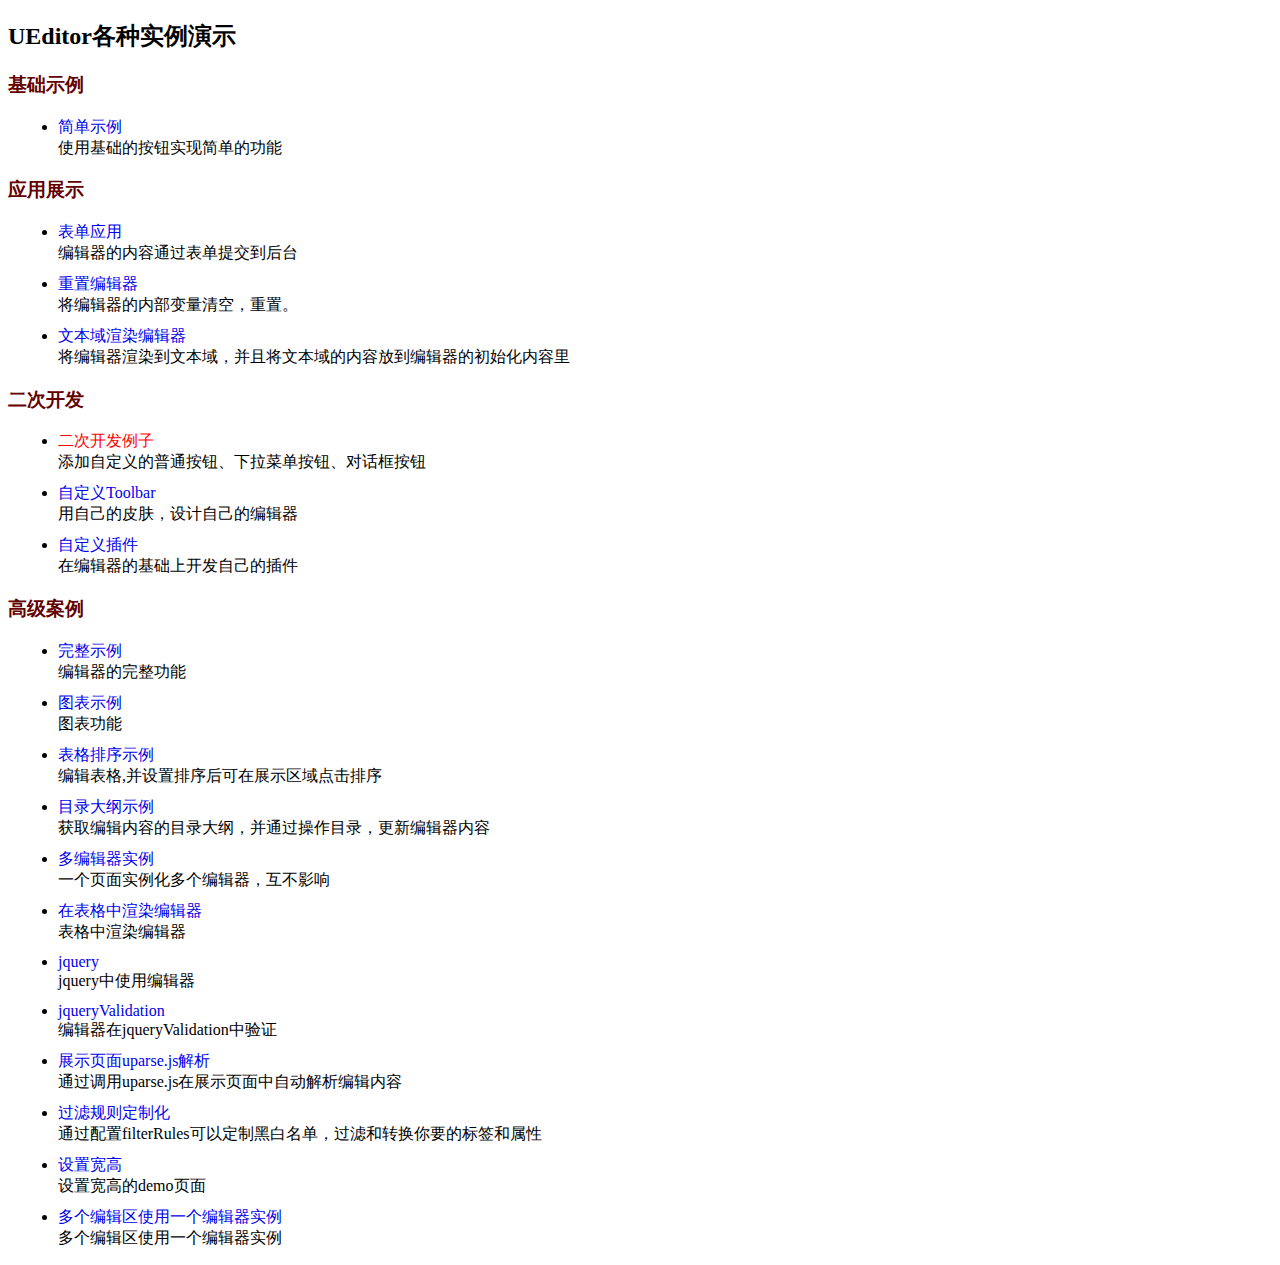
<file: static/ueditor1_4_3-src/_examples/index.html>
<!DOCTYPE HTML>
<html>
<head>
    <meta http-equiv="Content-Type" content="text/html; charset=utf-8" />
    <title></title>
    <style type="text/css">
        h3{
            color:#630000;
        }
        ul li{
            margin: 10px;
        }
        a:link,a:active,a:visited{
            color: #0000EE;
        }
        a{
            text-decoration: none;
        }
    </style>
</head>
<body>
<h2>UEditor各种实例演示</h2>
<h3>基础示例</h3>
<ul>
    <li>
        <a href="simpleDemo.html" target="_self">简单示例</a><br/>
        使用基础的按钮实现简单的功能
    </li>
</ul>
<h3>应用展示</h3>
<ul>
    <li>
        <a href="submitFormDemo.html" target="_self">表单应用</a><br/>
        编辑器的内容通过表单提交到后台
    </li>
    <li>
        <a href="resetDemo.html" target="_self">重置编辑器</a><br/>
        将编辑器的内部变量清空，重置。
    </li>
    <li>
        <a href="textareaDemo.html" target="_self">文本域渲染编辑器</a><br/>
        将编辑器渲染到文本域，并且将文本域的内容放到编辑器的初始化内容里
    </li>
</ul>
<h3>二次开发</h3>
<ul>
    <li>
        <a style="color:red;" href="customizeToolbarUIDemo.html" target="_self">二次开发例子</a><br/>
        添加自定义的普通按钮、下拉菜单按钮、对话框按钮
    </li>
    <li>
        <a href="customToolbarDemo.html" target="_self">自定义Toolbar</a><br/>
        用自己的皮肤，设计自己的编辑器
    </li>
    <li>
        <a href="customPluginDemo.html" target="_self">自定义插件</a><br/>
        在编辑器的基础上开发自己的插件
    </li>
</ul>
<h3>高级案例</h3>
<ul>
    <li>
        <a href="completeDemo.html" target="_self">完整示例</a><br/>
        编辑器的完整功能
    </li>
    <li>
        <a href="charts.html" target="_self"  >图表示例</a><br/>
        图表功能
    </li>
    <li>
        <a href="sortableDemo.html" target="_self" >表格排序示例</a><br/>
        编辑表格,并设置排序后可在展示区域点击排序
    </li>
    <li>
        <a href="sectionDemo.html" target="_self" >目录大纲示例</a><br/>
        获取编辑内容的目录大纲，并通过操作目录，更新编辑器内容
    </li>
    <li>
        <a href="multiDemo.html" target="_self">多编辑器实例</a><br/>
        一个页面实例化多个编辑器，互不影响
    </li>
    <li>
        <a href="renderInTable.html" target="_self">在表格中渲染编辑器</a><br/>
        表格中渲染编辑器
    </li>
    <li>
        <a href="jqueryCompleteDemo.html" target="_self">jquery</a><br/>
        jquery中使用编辑器
    </li>
    <li>
        <a href="jqueryValidation.html" target="_self">jqueryValidation</a><br/>
        编辑器在jqueryValidation中验证
    </li>
    <li>
        <a href="uparsedemo.html" target="_self">展示页面uparse.js解析</a><br/>
        通过调用uparse.js在展示页面中自动解析编辑内容
    </li>
    <li>
        <a href="filterRuleDemo.html" target="_self">过滤规则定制化</a><br/>
        通过配置filterRules可以定制黑白名单，过滤和转换你要的标签和属性
    </li>
    <li>
        <a href="setWidthHeightDemo.html" target="_self">设置宽高</a><br/>
        设置宽高的demo页面
    </li>
    <li>
        <a href="multiEditorWithOneInstance.html" target="_self">多个编辑区使用一个编辑器实例</a><br/>
        多个编辑区使用一个编辑器实例
    </li>
</ul>
<script type="text/javascript">
    var href = location.href;
    if(href.indexOf("http") != 0 ){
        alert("您当前尚未将UEditor部署到服务器环境，部分浏览器下所有弹出框功能的使用会受到限制！");
    }
</script>
</body>
</html>
</file>
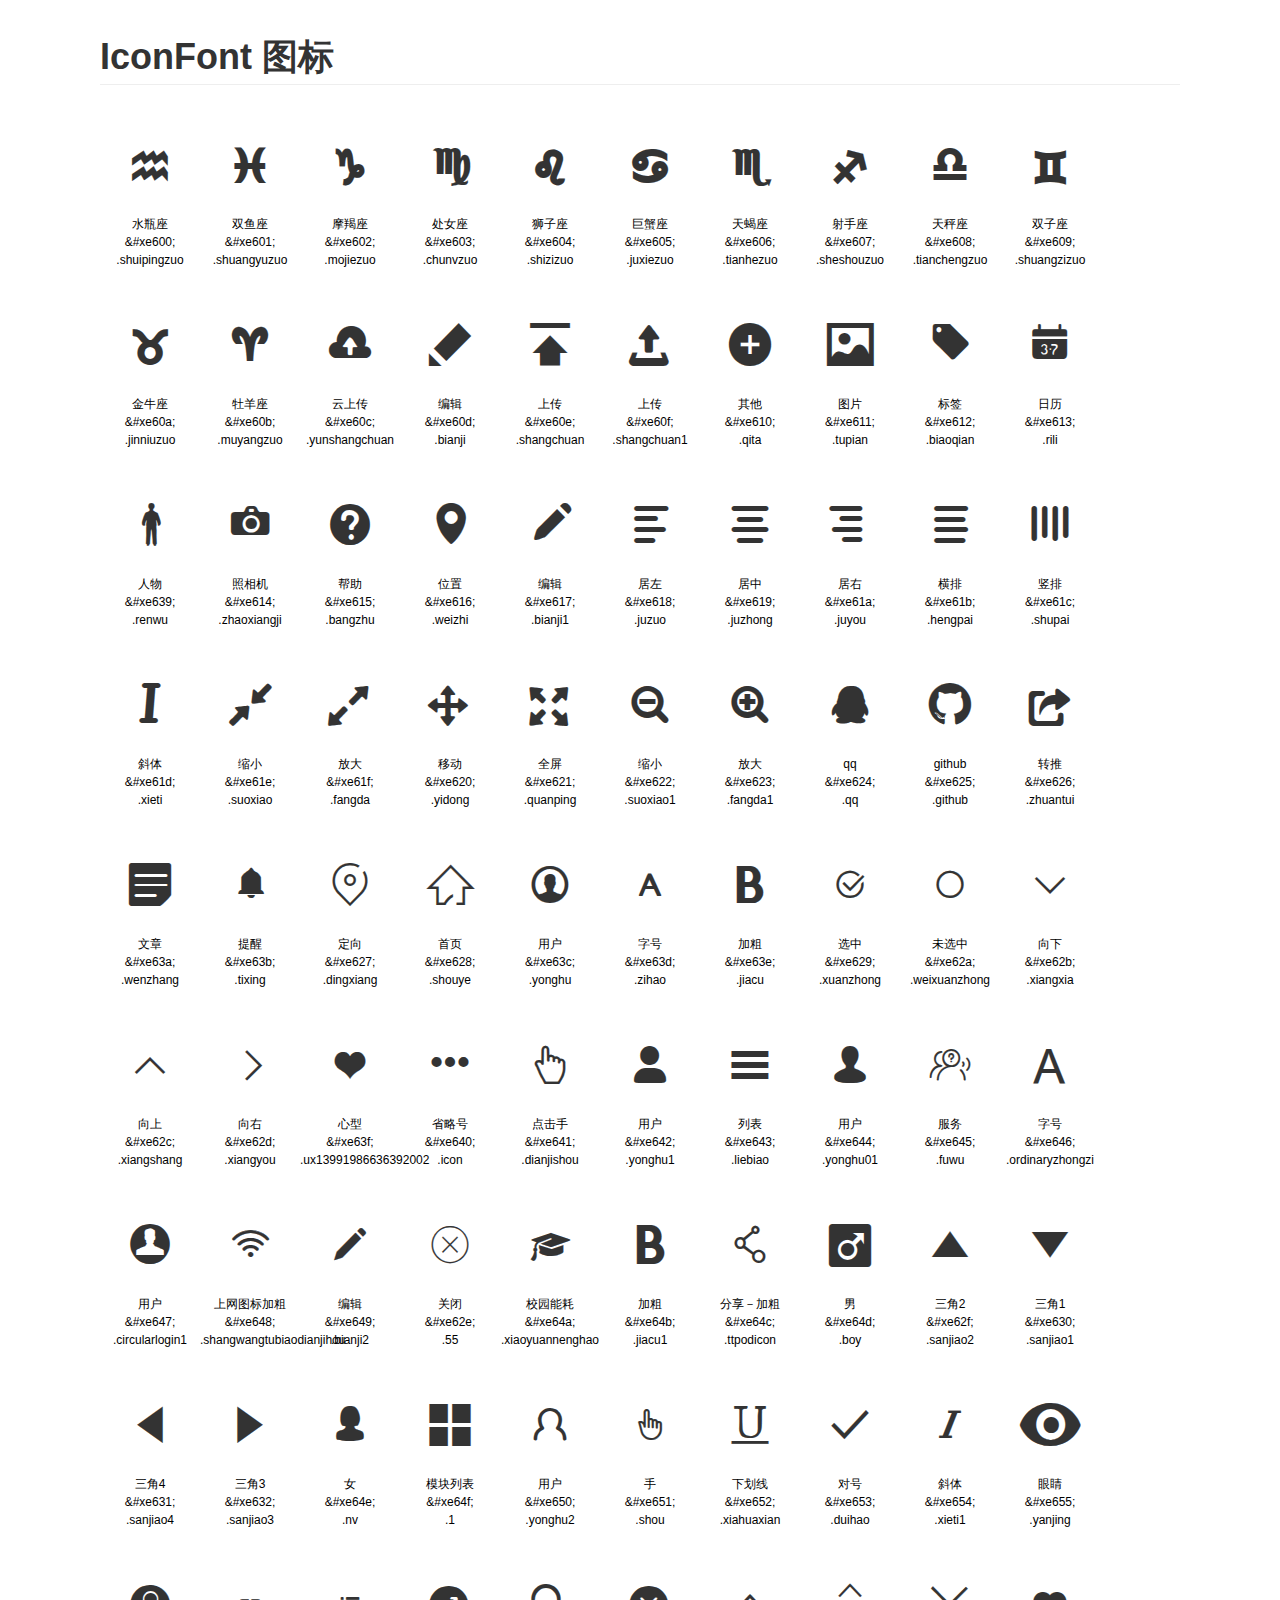
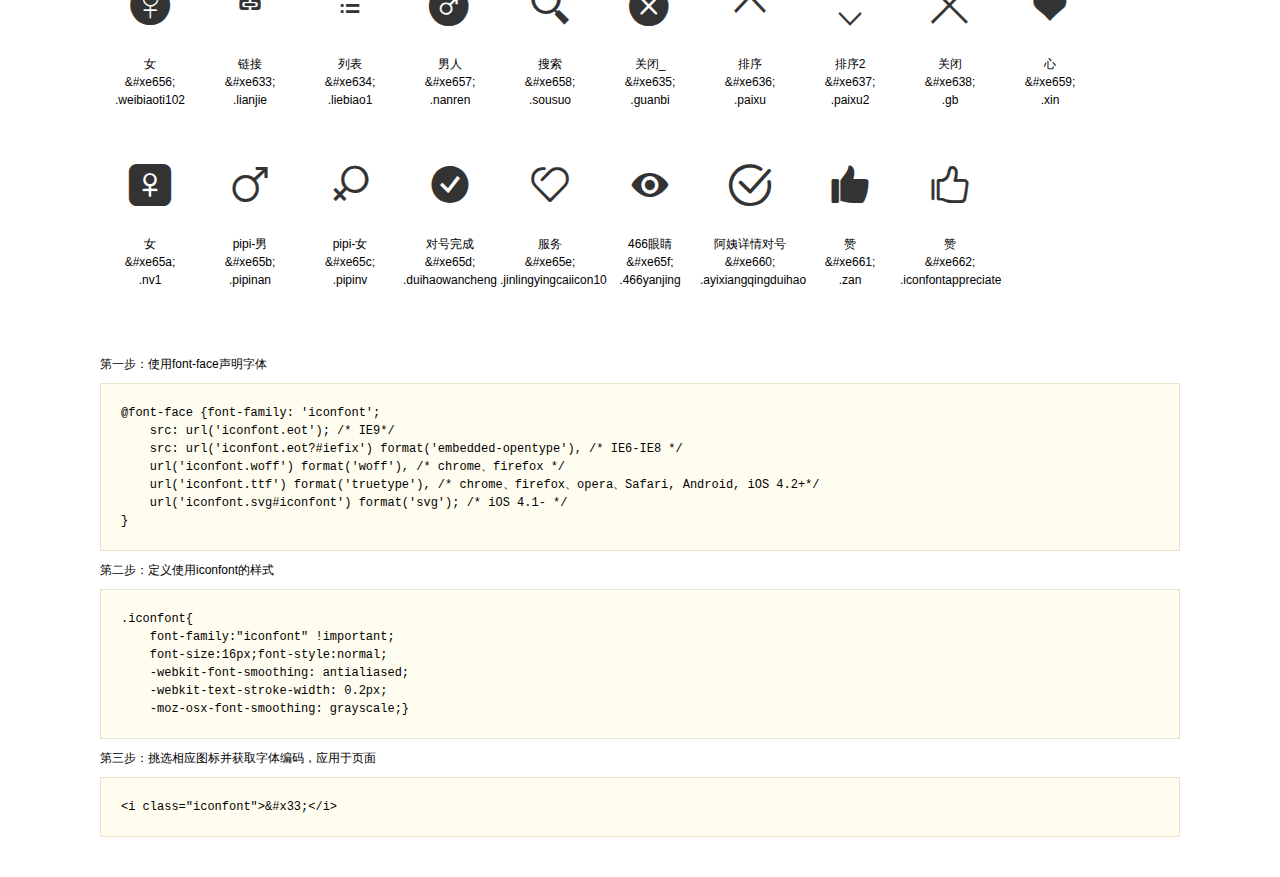
<file: static/iconfont/demo.html>
<!DOCTYPE html>
<html>
<head>
    <meta charset="utf-8"/>
    <title>IconFont</title>
    <link rel="stylesheet" href="demo.css">
    <link rel="stylesheet" href="iconfont.css">
</head>
<body>
    <div class="main">
        <h1>IconFont 图标</h1>
        <ul class="icon_lists clear">
            
                <li>
                <i class="icon iconfont">&#xe600;</i>
                    <div class="name">水瓶座</div>
                    <div class="code">&amp;#xe600;</div>
                    <div class="fontclass">.shuipingzuo</div>
                </li>

                <li>
                <i class="icon iconfont">&#xe601;</i>
                    <div class="name">双鱼座</div>
                    <div class="code">&amp;#xe601;</div>
                    <div class="fontclass">.shuangyuzuo</div>
                </li>

                <li>
                <i class="icon iconfont">&#xe602;</i>
                    <div class="name">摩羯座</div>
                    <div class="code">&amp;#xe602;</div>
                    <div class="fontclass">.mojiezuo</div>
                </li>

                <li>
                <i class="icon iconfont">&#xe603;</i>
                    <div class="name">处女座</div>
                    <div class="code">&amp;#xe603;</div>
                    <div class="fontclass">.chunvzuo</div>
                </li>

                <li>
                <i class="icon iconfont">&#xe604;</i>
                    <div class="name">狮子座</div>
                    <div class="code">&amp;#xe604;</div>
                    <div class="fontclass">.shizizuo</div>
                </li>

                <li>
                <i class="icon iconfont">&#xe605;</i>
                    <div class="name">巨蟹座</div>
                    <div class="code">&amp;#xe605;</div>
                    <div class="fontclass">.juxiezuo</div>
                </li>

                <li>
                <i class="icon iconfont">&#xe606;</i>
                    <div class="name">天蝎座</div>
                    <div class="code">&amp;#xe606;</div>
                    <div class="fontclass">.tianhezuo</div>
                </li>

                <li>
                <i class="icon iconfont">&#xe607;</i>
                    <div class="name">射手座</div>
                    <div class="code">&amp;#xe607;</div>
                    <div class="fontclass">.sheshouzuo</div>
                </li>

                <li>
                <i class="icon iconfont">&#xe608;</i>
                    <div class="name">天秤座</div>
                    <div class="code">&amp;#xe608;</div>
                    <div class="fontclass">.tianchengzuo</div>
                </li>

                <li>
                <i class="icon iconfont">&#xe609;</i>
                    <div class="name">双子座</div>
                    <div class="code">&amp;#xe609;</div>
                    <div class="fontclass">.shuangzizuo</div>
                </li>

                <li>
                <i class="icon iconfont">&#xe60a;</i>
                    <div class="name">金牛座</div>
                    <div class="code">&amp;#xe60a;</div>
                    <div class="fontclass">.jinniuzuo</div>
                </li>

                <li>
                <i class="icon iconfont">&#xe60b;</i>
                    <div class="name">牡羊座</div>
                    <div class="code">&amp;#xe60b;</div>
                    <div class="fontclass">.muyangzuo</div>
                </li>

                <li>
                <i class="icon iconfont">&#xe60c;</i>
                    <div class="name">云上传</div>
                    <div class="code">&amp;#xe60c;</div>
                    <div class="fontclass">.yunshangchuan</div>
                </li>

                <li>
                <i class="icon iconfont">&#xe60d;</i>
                    <div class="name">编辑</div>
                    <div class="code">&amp;#xe60d;</div>
                    <div class="fontclass">.bianji</div>
                </li>

                <li>
                <i class="icon iconfont">&#xe60e;</i>
                    <div class="name">上传</div>
                    <div class="code">&amp;#xe60e;</div>
                    <div class="fontclass">.shangchuan</div>
                </li>

                <li>
                <i class="icon iconfont">&#xe60f;</i>
                    <div class="name">上传</div>
                    <div class="code">&amp;#xe60f;</div>
                    <div class="fontclass">.shangchuan1</div>
                </li>

                <li>
                <i class="icon iconfont">&#xe610;</i>
                    <div class="name">其他</div>
                    <div class="code">&amp;#xe610;</div>
                    <div class="fontclass">.qita</div>
                </li>

                <li>
                <i class="icon iconfont">&#xe611;</i>
                    <div class="name">图片</div>
                    <div class="code">&amp;#xe611;</div>
                    <div class="fontclass">.tupian</div>
                </li>

                <li>
                <i class="icon iconfont">&#xe612;</i>
                    <div class="name">标签</div>
                    <div class="code">&amp;#xe612;</div>
                    <div class="fontclass">.biaoqian</div>
                </li>

                <li>
                <i class="icon iconfont">&#xe613;</i>
                    <div class="name">日历</div>
                    <div class="code">&amp;#xe613;</div>
                    <div class="fontclass">.rili</div>
                </li>

                <li>
                <i class="icon iconfont">&#xe639;</i>
                    <div class="name">人物</div>
                    <div class="code">&amp;#xe639;</div>
                    <div class="fontclass">.renwu</div>
                </li>

                <li>
                <i class="icon iconfont">&#xe614;</i>
                    <div class="name">照相机</div>
                    <div class="code">&amp;#xe614;</div>
                    <div class="fontclass">.zhaoxiangji</div>
                </li>

                <li>
                <i class="icon iconfont">&#xe615;</i>
                    <div class="name">帮助</div>
                    <div class="code">&amp;#xe615;</div>
                    <div class="fontclass">.bangzhu</div>
                </li>

                <li>
                <i class="icon iconfont">&#xe616;</i>
                    <div class="name">位置</div>
                    <div class="code">&amp;#xe616;</div>
                    <div class="fontclass">.weizhi</div>
                </li>

                <li>
                <i class="icon iconfont">&#xe617;</i>
                    <div class="name">编辑</div>
                    <div class="code">&amp;#xe617;</div>
                    <div class="fontclass">.bianji1</div>
                </li>

                <li>
                <i class="icon iconfont">&#xe618;</i>
                    <div class="name">居左</div>
                    <div class="code">&amp;#xe618;</div>
                    <div class="fontclass">.juzuo</div>
                </li>

                <li>
                <i class="icon iconfont">&#xe619;</i>
                    <div class="name">居中</div>
                    <div class="code">&amp;#xe619;</div>
                    <div class="fontclass">.juzhong</div>
                </li>

                <li>
                <i class="icon iconfont">&#xe61a;</i>
                    <div class="name">居右</div>
                    <div class="code">&amp;#xe61a;</div>
                    <div class="fontclass">.juyou</div>
                </li>

                <li>
                <i class="icon iconfont">&#xe61b;</i>
                    <div class="name">横排</div>
                    <div class="code">&amp;#xe61b;</div>
                    <div class="fontclass">.hengpai</div>
                </li>

                <li>
                <i class="icon iconfont">&#xe61c;</i>
                    <div class="name">竖排</div>
                    <div class="code">&amp;#xe61c;</div>
                    <div class="fontclass">.shupai</div>
                </li>

                <li>
                <i class="icon iconfont">&#xe61d;</i>
                    <div class="name">斜体</div>
                    <div class="code">&amp;#xe61d;</div>
                    <div class="fontclass">.xieti</div>
                </li>

                <li>
                <i class="icon iconfont">&#xe61e;</i>
                    <div class="name">缩小</div>
                    <div class="code">&amp;#xe61e;</div>
                    <div class="fontclass">.suoxiao</div>
                </li>

                <li>
                <i class="icon iconfont">&#xe61f;</i>
                    <div class="name">放大</div>
                    <div class="code">&amp;#xe61f;</div>
                    <div class="fontclass">.fangda</div>
                </li>

                <li>
                <i class="icon iconfont">&#xe620;</i>
                    <div class="name">移动</div>
                    <div class="code">&amp;#xe620;</div>
                    <div class="fontclass">.yidong</div>
                </li>

                <li>
                <i class="icon iconfont">&#xe621;</i>
                    <div class="name">全屏</div>
                    <div class="code">&amp;#xe621;</div>
                    <div class="fontclass">.quanping</div>
                </li>

                <li>
                <i class="icon iconfont">&#xe622;</i>
                    <div class="name">缩小</div>
                    <div class="code">&amp;#xe622;</div>
                    <div class="fontclass">.suoxiao1</div>
                </li>

                <li>
                <i class="icon iconfont">&#xe623;</i>
                    <div class="name">放大</div>
                    <div class="code">&amp;#xe623;</div>
                    <div class="fontclass">.fangda1</div>
                </li>

                <li>
                <i class="icon iconfont">&#xe624;</i>
                    <div class="name">qq</div>
                    <div class="code">&amp;#xe624;</div>
                    <div class="fontclass">.qq</div>
                </li>

                <li>
                <i class="icon iconfont">&#xe625;</i>
                    <div class="name">github</div>
                    <div class="code">&amp;#xe625;</div>
                    <div class="fontclass">.github</div>
                </li>

                <li>
                <i class="icon iconfont">&#xe626;</i>
                    <div class="name">转推</div>
                    <div class="code">&amp;#xe626;</div>
                    <div class="fontclass">.zhuantui</div>
                </li>

                <li>
                <i class="icon iconfont">&#xe63a;</i>
                    <div class="name">文章</div>
                    <div class="code">&amp;#xe63a;</div>
                    <div class="fontclass">.wenzhang</div>
                </li>

                <li>
                <i class="icon iconfont">&#xe63b;</i>
                    <div class="name">提醒</div>
                    <div class="code">&amp;#xe63b;</div>
                    <div class="fontclass">.tixing</div>
                </li>

                <li>
                <i class="icon iconfont">&#xe627;</i>
                    <div class="name">定向</div>
                    <div class="code">&amp;#xe627;</div>
                    <div class="fontclass">.dingxiang</div>
                </li>

                <li>
                <i class="icon iconfont">&#xe628;</i>
                    <div class="name">首页</div>
                    <div class="code">&amp;#xe628;</div>
                    <div class="fontclass">.shouye</div>
                </li>

                <li>
                <i class="icon iconfont">&#xe63c;</i>
                    <div class="name">用户</div>
                    <div class="code">&amp;#xe63c;</div>
                    <div class="fontclass">.yonghu</div>
                </li>

                <li>
                <i class="icon iconfont">&#xe63d;</i>
                    <div class="name">字号</div>
                    <div class="code">&amp;#xe63d;</div>
                    <div class="fontclass">.zihao</div>
                </li>

                <li>
                <i class="icon iconfont">&#xe63e;</i>
                    <div class="name">加粗</div>
                    <div class="code">&amp;#xe63e;</div>
                    <div class="fontclass">.jiacu</div>
                </li>

                <li>
                <i class="icon iconfont">&#xe629;</i>
                    <div class="name">选中</div>
                    <div class="code">&amp;#xe629;</div>
                    <div class="fontclass">.xuanzhong</div>
                </li>

                <li>
                <i class="icon iconfont">&#xe62a;</i>
                    <div class="name">未选中</div>
                    <div class="code">&amp;#xe62a;</div>
                    <div class="fontclass">.weixuanzhong</div>
                </li>

                <li>
                <i class="icon iconfont">&#xe62b;</i>
                    <div class="name">向下</div>
                    <div class="code">&amp;#xe62b;</div>
                    <div class="fontclass">.xiangxia</div>
                </li>

                <li>
                <i class="icon iconfont">&#xe62c;</i>
                    <div class="name">向上</div>
                    <div class="code">&amp;#xe62c;</div>
                    <div class="fontclass">.xiangshang</div>
                </li>

                <li>
                <i class="icon iconfont">&#xe62d;</i>
                    <div class="name">向右</div>
                    <div class="code">&amp;#xe62d;</div>
                    <div class="fontclass">.xiangyou</div>
                </li>

                <li>
                <i class="icon iconfont">&#xe63f;</i>
                    <div class="name">心型</div>
                    <div class="code">&amp;#xe63f;</div>
                    <div class="fontclass">.ux13991986636392002</div>
                </li>

                <li>
                <i class="icon iconfont">&#xe640;</i>
                    <div class="name">省略号</div>
                    <div class="code">&amp;#xe640;</div>
                    <div class="fontclass">.icon</div>
                </li>

                <li>
                <i class="icon iconfont">&#xe641;</i>
                    <div class="name">点击手</div>
                    <div class="code">&amp;#xe641;</div>
                    <div class="fontclass">.dianjishou</div>
                </li>

                <li>
                <i class="icon iconfont">&#xe642;</i>
                    <div class="name">用户</div>
                    <div class="code">&amp;#xe642;</div>
                    <div class="fontclass">.yonghu1</div>
                </li>

                <li>
                <i class="icon iconfont">&#xe643;</i>
                    <div class="name">列表</div>
                    <div class="code">&amp;#xe643;</div>
                    <div class="fontclass">.liebiao</div>
                </li>

                <li>
                <i class="icon iconfont">&#xe644;</i>
                    <div class="name">用户</div>
                    <div class="code">&amp;#xe644;</div>
                    <div class="fontclass">.yonghu01</div>
                </li>

                <li>
                <i class="icon iconfont">&#xe645;</i>
                    <div class="name">服务</div>
                    <div class="code">&amp;#xe645;</div>
                    <div class="fontclass">.fuwu</div>
                </li>

                <li>
                <i class="icon iconfont">&#xe646;</i>
                    <div class="name">字号</div>
                    <div class="code">&amp;#xe646;</div>
                    <div class="fontclass">.ordinaryzhongzi</div>
                </li>

                <li>
                <i class="icon iconfont">&#xe647;</i>
                    <div class="name">用户</div>
                    <div class="code">&amp;#xe647;</div>
                    <div class="fontclass">.circularlogin1</div>
                </li>

                <li>
                <i class="icon iconfont">&#xe648;</i>
                    <div class="name">上网图标加粗</div>
                    <div class="code">&amp;#xe648;</div>
                    <div class="fontclass">.shangwangtubiaodianjihou</div>
                </li>

                <li>
                <i class="icon iconfont">&#xe649;</i>
                    <div class="name">编辑</div>
                    <div class="code">&amp;#xe649;</div>
                    <div class="fontclass">.bianji2</div>
                </li>

                <li>
                <i class="icon iconfont">&#xe62e;</i>
                    <div class="name">关闭</div>
                    <div class="code">&amp;#xe62e;</div>
                    <div class="fontclass">.55</div>
                </li>

                <li>
                <i class="icon iconfont">&#xe64a;</i>
                    <div class="name">校园能耗</div>
                    <div class="code">&amp;#xe64a;</div>
                    <div class="fontclass">.xiaoyuannenghao</div>
                </li>

                <li>
                <i class="icon iconfont">&#xe64b;</i>
                    <div class="name">加粗</div>
                    <div class="code">&amp;#xe64b;</div>
                    <div class="fontclass">.jiacu1</div>
                </li>

                <li>
                <i class="icon iconfont">&#xe64c;</i>
                    <div class="name">分享－加粗</div>
                    <div class="code">&amp;#xe64c;</div>
                    <div class="fontclass">.ttpodicon</div>
                </li>

                <li>
                <i class="icon iconfont">&#xe64d;</i>
                    <div class="name">男</div>
                    <div class="code">&amp;#xe64d;</div>
                    <div class="fontclass">.boy</div>
                </li>

                <li>
                <i class="icon iconfont">&#xe62f;</i>
                    <div class="name">三角2</div>
                    <div class="code">&amp;#xe62f;</div>
                    <div class="fontclass">.sanjiao2</div>
                </li>

                <li>
                <i class="icon iconfont">&#xe630;</i>
                    <div class="name">三角1</div>
                    <div class="code">&amp;#xe630;</div>
                    <div class="fontclass">.sanjiao1</div>
                </li>

                <li>
                <i class="icon iconfont">&#xe631;</i>
                    <div class="name">三角4</div>
                    <div class="code">&amp;#xe631;</div>
                    <div class="fontclass">.sanjiao4</div>
                </li>

                <li>
                <i class="icon iconfont">&#xe632;</i>
                    <div class="name">三角3</div>
                    <div class="code">&amp;#xe632;</div>
                    <div class="fontclass">.sanjiao3</div>
                </li>

                <li>
                <i class="icon iconfont">&#xe64e;</i>
                    <div class="name">女</div>
                    <div class="code">&amp;#xe64e;</div>
                    <div class="fontclass">.nv</div>
                </li>

                <li>
                <i class="icon iconfont">&#xe64f;</i>
                    <div class="name">模块列表</div>
                    <div class="code">&amp;#xe64f;</div>
                    <div class="fontclass">.1</div>
                </li>

                <li>
                <i class="icon iconfont">&#xe650;</i>
                    <div class="name">用户</div>
                    <div class="code">&amp;#xe650;</div>
                    <div class="fontclass">.yonghu2</div>
                </li>

                <li>
                <i class="icon iconfont">&#xe651;</i>
                    <div class="name">手</div>
                    <div class="code">&amp;#xe651;</div>
                    <div class="fontclass">.shou</div>
                </li>

                <li>
                <i class="icon iconfont">&#xe652;</i>
                    <div class="name">下划线</div>
                    <div class="code">&amp;#xe652;</div>
                    <div class="fontclass">.xiahuaxian</div>
                </li>

                <li>
                <i class="icon iconfont">&#xe653;</i>
                    <div class="name">对号</div>
                    <div class="code">&amp;#xe653;</div>
                    <div class="fontclass">.duihao</div>
                </li>

                <li>
                <i class="icon iconfont">&#xe654;</i>
                    <div class="name">斜体</div>
                    <div class="code">&amp;#xe654;</div>
                    <div class="fontclass">.xieti1</div>
                </li>

                <li>
                <i class="icon iconfont">&#xe655;</i>
                    <div class="name">眼睛</div>
                    <div class="code">&amp;#xe655;</div>
                    <div class="fontclass">.yanjing</div>
                </li>

                <li>
                <i class="icon iconfont">&#xe656;</i>
                    <div class="name">女</div>
                    <div class="code">&amp;#xe656;</div>
                    <div class="fontclass">.weibiaoti102</div>
                </li>

                <li>
                <i class="icon iconfont">&#xe633;</i>
                    <div class="name">链接</div>
                    <div class="code">&amp;#xe633;</div>
                    <div class="fontclass">.lianjie</div>
                </li>

                <li>
                <i class="icon iconfont">&#xe634;</i>
                    <div class="name">列表</div>
                    <div class="code">&amp;#xe634;</div>
                    <div class="fontclass">.liebiao1</div>
                </li>

                <li>
                <i class="icon iconfont">&#xe657;</i>
                    <div class="name">男人</div>
                    <div class="code">&amp;#xe657;</div>
                    <div class="fontclass">.nanren</div>
                </li>

                <li>
                <i class="icon iconfont">&#xe658;</i>
                    <div class="name">搜索</div>
                    <div class="code">&amp;#xe658;</div>
                    <div class="fontclass">.sousuo</div>
                </li>

                <li>
                <i class="icon iconfont">&#xe635;</i>
                    <div class="name">关闭_</div>
                    <div class="code">&amp;#xe635;</div>
                    <div class="fontclass">.guanbi</div>
                </li>

                <li>
                <i class="icon iconfont">&#xe636;</i>
                    <div class="name">排序</div>
                    <div class="code">&amp;#xe636;</div>
                    <div class="fontclass">.paixu</div>
                </li>

                <li>
                <i class="icon iconfont">&#xe637;</i>
                    <div class="name">排序2</div>
                    <div class="code">&amp;#xe637;</div>
                    <div class="fontclass">.paixu2</div>
                </li>

                <li>
                <i class="icon iconfont">&#xe638;</i>
                    <div class="name">关闭</div>
                    <div class="code">&amp;#xe638;</div>
                    <div class="fontclass">.gb</div>
                </li>

                <li>
                <i class="icon iconfont">&#xe659;</i>
                    <div class="name">心</div>
                    <div class="code">&amp;#xe659;</div>
                    <div class="fontclass">.xin</div>
                </li>

                <li>
                <i class="icon iconfont">&#xe65a;</i>
                    <div class="name">女</div>
                    <div class="code">&amp;#xe65a;</div>
                    <div class="fontclass">.nv1</div>
                </li>

                <li>
                <i class="icon iconfont">&#xe65b;</i>
                    <div class="name">pipi-男</div>
                    <div class="code">&amp;#xe65b;</div>
                    <div class="fontclass">.pipinan</div>
                </li>

                <li>
                <i class="icon iconfont">&#xe65c;</i>
                    <div class="name">pipi-女</div>
                    <div class="code">&amp;#xe65c;</div>
                    <div class="fontclass">.pipinv</div>
                </li>

                <li>
                <i class="icon iconfont">&#xe65d;</i>
                    <div class="name">对号完成</div>
                    <div class="code">&amp;#xe65d;</div>
                    <div class="fontclass">.duihaowancheng</div>
                </li>

                <li>
                <i class="icon iconfont">&#xe65e;</i>
                    <div class="name">服务</div>
                    <div class="code">&amp;#xe65e;</div>
                    <div class="fontclass">.jinlingyingcaiicon10</div>
                </li>

                <li>
                <i class="icon iconfont">&#xe65f;</i>
                    <div class="name">466眼睛</div>
                    <div class="code">&amp;#xe65f;</div>
                    <div class="fontclass">.466yanjing</div>
                </li>

                <li>
                <i class="icon iconfont">&#xe660;</i>
                    <div class="name">阿姨详情对号</div>
                    <div class="code">&amp;#xe660;</div>
                    <div class="fontclass">.ayixiangqingduihao</div>
                </li>

                <li>
                <i class="icon iconfont">&#xe661;</i>
                    <div class="name">赞</div>
                    <div class="code">&amp;#xe661;</div>
                    <div class="fontclass">.zan</div>
                </li>

                <li>
                <i class="icon iconfont">&#xe662;</i>
                    <div class="name">赞</div>
                    <div class="code">&amp;#xe662;</div>
                    <div class="fontclass">.iconfontappreciate</div>
                </li>

        </ul>


        <div class="helps">
            第一步：使用font-face声明字体
            <pre>
@font-face {font-family: 'iconfont';
    src: url('iconfont.eot'); /* IE9*/
    src: url('iconfont.eot?#iefix') format('embedded-opentype'), /* IE6-IE8 */
    url('iconfont.woff') format('woff'), /* chrome、firefox */
    url('iconfont.ttf') format('truetype'), /* chrome、firefox、opera、Safari, Android, iOS 4.2+*/
    url('iconfont.svg#iconfont') format('svg'); /* iOS 4.1- */
}
</pre>
第二步：定义使用iconfont的样式
            <pre>
.iconfont{
    font-family:"iconfont" !important;
    font-size:16px;font-style:normal;
    -webkit-font-smoothing: antialiased;
    -webkit-text-stroke-width: 0.2px;
    -moz-osx-font-smoothing: grayscale;}
</pre>
第三步：挑选相应图标并获取字体编码，应用于页面
<pre>
&lt;i class="iconfont"&gt;&amp;#x33;&lt;/i&gt;
</pre>
        </div>

    </div>
</body>
</html>
</file>
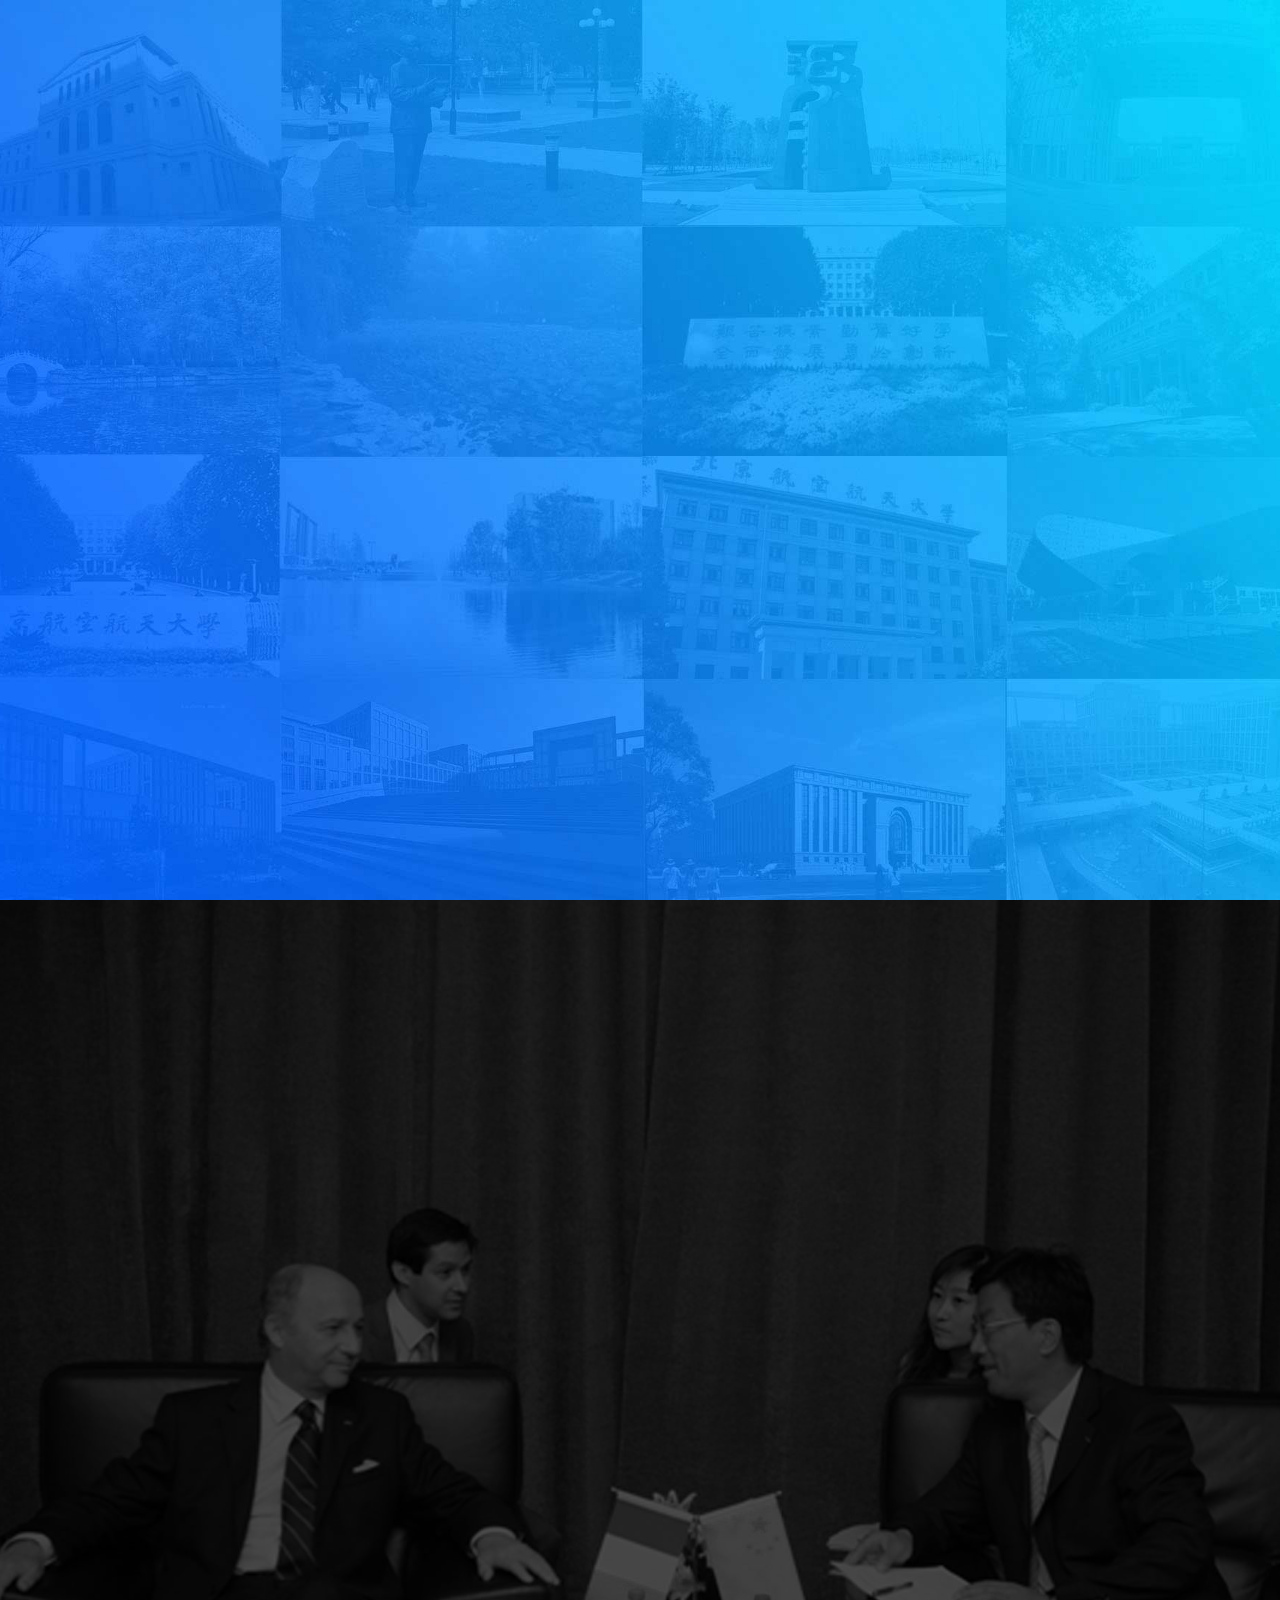
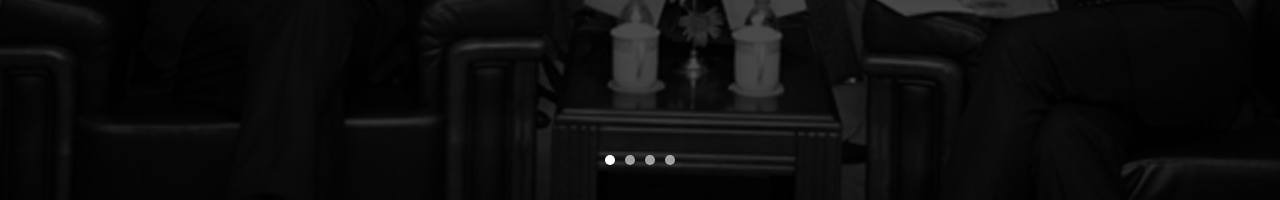
<file: static/templates/MrHuai.html>
<!DOCTYPE html>
<html>
<head lang="zh-CN">
    <meta charset="UTF-8">
    <title>怀进鹏</title>
    <link rel="stylesheet" href="../css/huai.css"/>
    <link rel="stylesheet" href="../css/reset.css"/>
    <link rel="stylesheet" href="../css/topMessage.css"/>
    <script src="../js/lib/jquery.min.js"></script>


</head>

<body onResize="setFullScreenElementsStyle()">
<section id="page-1" class="pages full-screen">
    <div id="logo-box">
        <img id="mo" src="../images/mo.png" alt=""/>
        <img id="logo" src="../images/huai_logo.png" alt=""/>
        <span id="jinpeng">Jinpeng</span> <span id="huai">Huai</span>
    </div>
    <span class="down-arrow"></span>
</section>

<section id="pics" class="full-screen" style="overflow: hidden">
    <ul id="pic-nav">
        <li class="active"></li>
        <li></li>
        <li></li>
        <li></li>
    </ul>
    <div id="page-container">
        <section id="page-2" class="pages full-screen">
            <div class="bg"></div>
            <div class="intro" style="top:10%;left:5%;">
                <header>“法国外交部长洛朗·法比尤斯与怀进鹏校长亲切交谈”</header>
                <time>2013/7</time>
            </div>

        </section>


        <section id="page-3" class="pages full-screen">
            <div class="bg"></div>
            <div class="intro" style="bottom: 7%;left: 5%;">
                <time>2013/10</time>
                <header>“校庆嘉年华上亲自体验一把‘愤怒的小鸟’”</header>
            </div>
        </section>


        <section id="page-4" class="pages full-screen">
            <div class="bg"></div>
            <div class="intro" style="left: 5%;top: 5%;">
                <header>“习近平主席见证我校与布鲁塞尔自由大学<br/>签署战略合作协议”</header>
                <time>2014/3</time>
            </div>
        </section>

        <section id="page-5" class="pages full-screen">
            <div class="bg"></div>
            <div class="intro" style="left: 5%;bottom:20%;">
                <time>2014/4</time>
                <header>“毕业季嘉年华，毕业季筹备委员会团队，向<br/>怀校长赠送2014首款毕业戒指，怀校长表示<br/>需要支持团队的运营和持续发展，亲自购买”</header>
            </div>

            <!--todo 需要png的图实现上下指示箭头-->
        </section>
    </div>

</section>
<section id="words-header" class="banner">
    <header>
        <div onclick="$.scrollTo('#words-header',300);">
            <i class="huai-logo"></i>
            <span>Mr.Huai</span>
        </div>
        <div onclick="$.scrollTo('#leave-message-header',300);">
            留言.
        </div>
        <section>
            <div>
                <h2>怀进鹏</h2>
                <span>中国共产党党员，中国科学院院士，计算机软件专家。工业和信息化部副部长、党组成员。前北京航空航天大学校长。</span>
            </div>
        </section>

    </header>

</section>
<div id="words">
    <section>
        <h2>为什么要上大学</h2>
        <h3>——北航2011级本科新生开学典礼</h3>
        <p>
            也许有人认为，上大学只是一种选择，上“好大学”是一种荣誉和目标；
            也许有人认为，在大学可以学习更多的知识和技能，以后有个让人满意的职业；
            也许有人认为，上大学可以成为一个有修养、受人尊敬的人。
        </p>
    </section>
    <section>
        <h2>仰望星空 德才兼备 报效祖国</h2>
        <h3>——2010届毕业生典礼</h3>
        <p>
            这几天，校园里布满了一种气息，空气中弥漫着一种情绪，这里充满了激情和信心，这就是青春和飞腾的冲动！
            同学们，你们今天就要从这里起航，去放飞梦想，去拥抱未来！
        </p>
    </section>
</div>
<section id="leave-message-header" class="banner">
    <header>
        <div onclick="$.scrollTo('#words-header',300);">
            <i class="huai-logo"></i>
            <span>Mr.Huai</span>
        </div>
        <div onclick="$.scrollTo('#leave-message-header',300);">
            留言.
        </div>
    </header>
    <div class="top-arrow-wrapper" onclick="show_editor();">
        <i class="top-arrow"></i>
    </div>
</section>
<section id="leave-message">
    <a  onmouseover="show_top_arrow()" id="add-message-link" data-clicked="false">
        留言
    </a>
    <div name="add-message" id="add-message" style="display: none;">
        <div contenteditable="true" id="edit-message">
            <span class="placeholder">在这里写下想对怀校长说的话吧!不过要记得，上网不涉密哟~~</span>
        </div>
        <a href="javascript:submit_message();" id="submit-message();" class="button">提交</a>
    </div>
    <form class="login-form form" style="display: none;">
        <table>
            <tbody>
            <tr>
                <!--<td>昵称或邮件地址</td>-->
                <td colspan="2">
                    <input type="text" name="username" placeholder="输入昵称/电子邮箱"/>
                </td>
            </tr>
            <tr>
                <!--<td>密码</td>-->
                <td colspan="2">
                    <input type="password" name="password" placeholder="输入密码"/>
                </td>
            </tr>
            <tr>
                <td colspan="2">
                    <a href="javascript:login();" class="button">登陆</a>
                    <a href="" class="button">注册</a>
                </td>
            </tr>

            </tbody>
        </table>
    </form>
    <section>
        <h2>旧书信</h2>
        <time>2014/3/5</time>
        <p>
            祝您事事顺意，每天都有一份好心情！
            <a onclick="javascript:show_edit_comment(this);" class="comment">回复</a>
        </p>
        <div class="comment-wrapper">
            <div contenteditable="true" class="comment-area">
                <span class="placeholder">回复内容</span>
            </div>
            <a onclick="javascript:submit_comment(this);" class="button">提交</a>
        </div>


    </section>
    <section>
        <h2>酒杯斟满</h2>
        <time>2014/3/5</time>
        <p>
            桃李满天下，恩情似海深，您不仅是一位合格的教师，更是一位好朋友！谢谢您所做的一切。
        </p>
        <article class="reply" data-id="">
            <span class="reply-from">怀校长</span>
            <span class="reply-to">酒杯斟满</span>
            <article class="reply-content">
                谢谢，希望你好好学习，将来为北航争光添彩
                <a onclick="javascript:show_edit_comment(this);" class="comment">回复</a>
            </article>
            <div class="comment-wrapper">
                <div contenteditable="true" class="comment-area">
                    <span class="placeholder">回复内容</span>
                </div>
                <a onclick="javascript:submit_comment(this);" class="button">提交</a>
            </div>
        </article>
        <article class="reply" data-id="233" data-from="雾散尽之后">
            <span class="reply-from">酒杯斟满</span>
            <span class="reply-to">怀校长</span>
            <article class="reply-content" data-id="666" data-from="酒杯斟满" data-to="怀校长" data-target="233">我一定谨记校长的教诲，努力工作，升职加薪，出任CEO迎娶白富美走上人生巅峰，为北航争光添彩！
                <a onclick="javascript:show_edit_comment(this);" class="comment">回复</a>
            </article>
            <div class="comment-wrapper">
                <div contenteditable="true" class="comment-area">
                    <span class="placeholder">回复内容</span>
                </div>
                <a onclick="javascript:submit_comment(this);" class="button">提交</a>
            </div>
        </article>
    </section>
    <section>
        <h2>雾散尽之后</h2>
        <time>2014/3/2</time>
        <p>
            阳光普照，园丁心坎春意暖；雨露滋润，桃李蓓蕾红。您辛苦了~
            <a onclick="javascript:show_edit_comment(this);" class="comment">回复</a>
        </p>
        <div class="comment-wrapper">
            <div contenteditable="true" class="comment-area">
                <span class="placeholder">回复内容</span>
            </div>
            <a onclick="javascript:submit_comment(this);" class="button">提交</a>
        </div>
    </section>
    <section>
        <h2>依旧如初</h2>
        <time>2014/3/2</time>
        <p>
            祝老师桃李满天下，一切都好！
            <a onclick="javascript:show_edit_comment(this);" class="comment">回复</a>
        </p>
        <div class="comment-wrapper">
            <div contenteditable="true" class="comment-area">
                <span class="placeholder">回复内容</span>
            </div>
            <a onclick="javascript:submit_comment(this);" class="button">提交</a>
        </div>
    </section>
    <div class="load-more">
        向下滚动或点击以加载更多
    </div>
</section>
<footer>
    <section onclick="$.scrollTo('#page-1',800);">
        <i class="huai"></i>
        <span>Mr.Huai</span>
    </section>
    <section onclick="$.scrollTo('#pics',600);">
        <i class="album"></i>
        <span>His photos</span>
    </section>
    <section onclick="$.scrollTo('#leave-message-header',400);">
        <i class="say-something"></i>
        <span>Say something to him</span>
    </section>
    <section>
        <span>Copyright 2015 by <strong>Jinpeng Xu</strong> and <strong>Chunqi Wang</strong></span>
        <span>All Rights Reserved</span>
    </section>

</footer>

<script>
    $(document).ready(function(){
        setFullScreenElementsStyle();
        setTimeout(function(){
            mo();
        },1000);
        $("#pic-nav li").click(function(){
            if(!this.classList.contains("active")) {
                $("#pic-nav .active").attr("class","");
                this.classList.add("active");
                var index = $("#pic-nav li").index($(this))+2;
                scroll_pics(index);
            }
        });
        setTimeout(function(){
            $("#words-header").show(0);
            $("#words").show(0);
            $("#leave-message-header").show(0);
            $("#leave-message").show(0);
            $("footer").show(0);
        },1000);

//            $("#page-1").on("scorllstart",function(){
//                $.scrollTo("#pics",300);
//            });
        //向左滑往右走
        $("#page-container .pages").on("swipeleft",function(){
            var windowWidth = $(window).outerWidth();
            var offset = parseInt($("#page-container").css("left"));
            if(offset> (-3*windowWidth)) {
                var index = parseInt(-offset / windowWidth);
                index++;
                scroll_pics(index+2);
                setNavActive(index);
            }

        });
        //向右滑往左走
        $("#page-container .pages").on("swiperight",function(){
            var windowWidth = $(window).outerWidth();
            var offset = parseInt($("#page-container").css("left"));
            if(offset<0){
                var index = parseInt(-offset/windowWidth);
                index--;
                scroll_pics(index+2);
                setNavActive(index);
            }
        });
        $("#leave-message").delegate(".comment-area","focus",function(){
            var t = this;
            if(t.children.length>0){
                if(this.children[0].className=="placeholder"){
                    this.innerHTML="";
                }
            }
        });
        $("#edit-message").focus(function(){
            var t = this;
            if(t.children.length>0){
                if(this.children[0].className=="placeholder"){
                    this.innerHTML="";
                }
            }
        });
//        $("#leave-message").delegate(".comment-area","keydown",function(){
//           var t = this;
//        });

        window.scrollData = {};
        var flag1 = true;
        var flag2 = true;
        var flag3 = true;
        var flag4 = true;
        var flag5 = true;
        var flag6 = true;
        var flag7 = true;
        var flag8 = true;

        setTimeout(function(){
//                $('.bg').bind('mouseover',function(){
//                    if(flag1){
//                        flag1 = false;
//                        $.scrollTo("#pics",800);
//                        setTimeout(function(){
//                            var elem = document.getElementById("page-2");
//                            showPicInfo(elem);
//                            removeGray(elem);
//                        },200);
//                    }
//                });
            $("#page-1 .down-arrow").bind("click",function(){
                $.scrollTo("#pics",800);
                setTimeout(function(){
                    var elem = document.getElementById("page-2");
                    showPicInfo(elem);
                    removeGray(elem);
                },200);
            });
//
            $('#page-1').bind('mousewheel',function(event,delta,deltaX,deltaY){
                if(flag1){
                    if(delta<0){
                        flag1 = false;
                        setTimeout(function(){
                            $.scrollTo("#pics",400);
                            var elem = document.getElementById("page-2");
                            showPicInfo(elem);
                            removeGray(elem);
                            flag1 = true;
                        },100);
                    }

                }

            });
//                $('.bg').bind('mousewheel',function(event,delta,deltaX,deltaY){
//                    if(delta<0){
//                        if(flag2){
//                            flag2 = false;
//                            setTimeout(function(){
//                                $.scrollTo("#words-header",400);
//                                flag2 = true;
//                            },100);
//                        }
//                    }else{
//                        if(flag3){
//                            flag3 = false;
//                            setTimeout(function(){
//                                $.scrollTo("#page-1",400);
//                                flag3 = true;
//                            },100);
//                        }
//                    }
//                });
//                $('#words-header').bind('mousewheel',function(event,delta,deltaX,deltaY){
//                if(delta<0){
//                    if(flag4){
//                        flag4 = false;
//                        setTimeout(function(){
//                            $.scrollTo("#words",400);
//                            flag4 = true;
//                        },100);
//                    }
//                }else{
//                    if(flag5){
//                        flag5 = false;
//                        setTimeout(function(){
//                            $.scrollTo("#pics",400);
//                            flag5 = true;
//                        },100);
//                    }
//                }
//            });
            $('#leave-message').bind('mousewheel',function(event,delta,deltaX,deltaY){
                if(delta<0){
                    if(flag7 && $(window).scrollTop() == ($(document.body).innerHeight()-$(window).outerHeight())){
                        flag7 = false;
                        setTimeout(function(){
                            load_messages();
                            //$.scrollTo("#words",400);
//                            flag7 = true;
                        },100);
                    }
                }
            });
        },500);


//            $('#page-1').bind('mousewheel', function(event, delta, deltaX, deltaY) {
//                if(delta<0){
//                    setTimeout(function(){
//                        $.scrollTo("#pics",800);
//                        var elem = document.getElementById("page-2");
//                        removeGray(elem);
//                        showPicInfo(elem);
//                    },200);
//
//                }
//            });



    });


    function setFullScreenElementsStyle(){
        var windowWidth = $(window).outerWidth();
        var windowHeight = $(window).outerHeight();
        $(".full-screen").css({
            "width":windowWidth.toString() + "px",
            "height":windowHeight.toString() + "px"
        });
        $("#page-container").css({
            "width":(4*windowWidth).toString() + "px",
            "height":windowHeight.toString() + "px",
            "left":0
        });
        $("#words-header").css({
            "min-height":(windowHeight*0.5).toString() + "px"
        });
        $("#words-header>header").css({
            "height":(windowHeight*0.5).toString() + "px"
        });
        $("#leave-message-header").css({
            "min-height":(windowHeight*0.5).toString() + "px"
        });

        var nav_width = parseInt($("#pic-nav").outerWidth());
        $("#pic-nav").css({
            "left": parseInt((windowWidth - nav_width)/2) + "px"
        });
        $(".down-arrow").css({
            "left":parseInt((windowWidth - 30)/2) + "px"
        })
    }

    function removeGray(elem) {
        if(elem){
            if(elem.classList.contains("gray")) {
                elem.classList.remove("gray");
                elem.classList.add("fade");
            }
        }
    }
    function showPicInfo(elem){
        var e = elem.getElementsByClassName("intro")[0];
        if(e){
            var bg = e.parentNode.children[0];
            $(bg).css({
                "background-color":"rgba(0,0,0,0.3)"
            });
            if(!e.classList.contains("show")) {
                e.classList.add("show");
            }
        }
    }

    function setNavActive(index){
        $("#pic-nav li").attr("class","");
        if(0<=index<=4){
            document.getElementById("pic-nav").getElementsByTagName("li")[index].classList.add("active");
        }
    }
    //首页的duang特效
    function mo(){
        var logo_box = document.getElementById("logo-box");
        logo_box.classList.add("show");
        document.getElementById("mo").classList.add("mo-animation");
        logo_box.classList.add("logo-box-animation");
        document.getElementById("logo").classList.add("logo-animation");

        $("#jinpeng").attr("class","jump1");
        $("#huai").attr("class","jump2");

        setTimeout(function(){
            $(".down-arrow").css({
                "opacity":"0.8"
            });
        },2000);
    }

    function show_editor() {

        var t = document.getElementById("add-message-link").getAttribute("data-clicked");
        if(t == "false") {

            if(window.user){
                var username = juicer("${user.username}",{"user":window.user});
                if($("#leave-message .user-name").get().length==0) {
                    var str = '<div class="user-name"><span>'+username+'</span></div>';
                    $(str).insertAfter("#add-message-link");
                }
                else {
                    $("#leave-message .user-name span").text(window.user.username);
                }
                $("#leave-message-header").css({"height":"150px"});
                $("#add-message").fadeIn(300);

            }else {

                if($("#leave-message .alert").get().length==0){
                    var str = '<div class="alert"><span>请登陆或注册</span></div>';
                    $(str).insertAfter("#add-message-link");
                }
                $("#leave-message-header").css({"min-height":"150px","height":"150px"});
                $("#leave-message .form").fadeIn(300);
            }
            document.getElementById("add-message-link").setAttribute("data-clicked","true");
            $(".top-arrow").css({
                "opacity":"0.6",
                "background-image":"url(../images/down-arrow.png)"
            });
        }else{
            $("#add-message").fadeOut(300);
            $("#leave-message .form").fadeOut(300);
            $("#leave-message .alert").fadeOut(300);
            $("#leave-message-header").css({"height":window.innerHeight/2});
            document.getElementById("add-message-link").setAttribute("data-clicked","false");
            $(".top-arrow").css({
                "opacity":"0.6",
                "background-image":"url(../images/top-arrow.png)"

            });
        }

    }

    function login(){
        var username = $("#leave-message .form input:eq(0)").val();
        var password = $("#leave-message .form input:eq(1)").val();
        //todo 补全ajax 这一部分回调
        window.user = {"username":username};
        $("#leave-message .form").fadeOut(300);
        $("#leave-message .alert").remove();

        show_editor();
        show_editor();
    }
    function register(){
        var username = $("#leave-message .form input:eq(0)").val();
        var password = $("#leave-message .form input:eq(1)").val();
        //todo 补全ajax 这一部分写在success回调
        window.user = {"username":username};
        $("#leave-message .form").fadeOut(300);
        $("#leave-message .alert").remove();
        show_editor();
        show_editor();
    }

    function scroll_pics(index){

        var windowWidth = $(window).outerWidth();

        for(var i = 2;i<index; i++) {
            var el = document.getElementById("page-"+i.toString());
            $(el).css({"left":parseInt(-windowWidth)+"px"});
        }
        for(var j = index;j<=5;j++){
            var el = document.getElementById("page-"+j.toString());
            $(el).css({"left":0});
        }
        var elem = document.getElementById("page-"+index.toString());
        removeGray(elem);
        showPicInfo(elem);
    }


    function load_messages(callback){
        //todo 这里写ajax交互
        $.ajax({
            type: "get",
            url : "api地址",
            dataType:'json',
            data: null,
            success: function(data){
                if(data.status==1){
                    //todo 这里写具体操作DOM，想必不难=_=
                    //回调函数
                    if(typeof callback == "function") {
                        callback();//如果有参数加参数
                    }
                }else{
                    topMessage({
                        Type:"fail",
                        Message:"这里写错误信息"
                    });
                }
            }
        });

    }
    function show_top_arrow(){
        var t = document.getElementById("add-message-link").getAttribute("data-clicked");
        if(t=="false"){
            $(".top-arrow").css({
                "opacity":"0.6"
            });
        }else{
            $(".top-arrow").css({
                "opacity":"0.6",
                "background-image":"url(../images/down-arrow.png)"
            });
        }
    }
    function show_edit_comment(obj){

        if(!obj.classList.contains("showed")){
            obj.innerHTML = "收起";
            $(obj.parentNode).next().show();
            obj.classList.add("showed");
        }else{
            obj.innerHTML = "回复";
            $(obj.parentNode).next().hide();
            obj.classList.remove("showed");
        }

    }

    function submit_message(){
        var username = juicer("${user.username}",{"user":window.user});
        var textarea = document.getElementById("edit-message");
        var content = $(textarea).text();
        var dataSet = {
            "from":username,
            "content":content
        };
        $.ajax({
            type: "post",
            url : "/static/templates/create_message/",
            dataType:'json',
            data: dataSet,
            success: function(data){
                if(data.status==1){
                    topMessage({
                        Type:"success",
                        Message:"评论成功！"
                    });
                    var j = {"Messages":[data.message]};
                    var text = juicer(window.MessageTemplateTemplate,j);
                    $(text).insertBefore("#leave-message>section:eq(0)");

                    //回调函数
                    if(typeof callback == "function") {
                        callback();//如果有参数加参数
                    }
                }else{
                    topMessage({
                        Type:"normal",
                        Message:"审核中"
                    });
                }
            },
            error:function(){
                topMessage({
                    Type:"warning",
                    Message:"知不道咋整得，与服务器连接不上了，待会再整吧=。="
                });
            }
        });

    }

    function getDivTextContentNumber(divObj){
        var textarea = divObj;
        if(-1){
            //手写练习：innerText，真的是万分喜欢~~
            var val = textarea.childNodes;
            var content = "";
            for(var i=0;i<val.length; i++){
                if(val[i].nodeType == 3){
                    //文本节点
                    content += val[i];
                }else{
                    content+=val[i].childNodes[0];
                }
            }
            content = content.replace(/<br>/g," ");
        }else{

            return textarea.innerText.length;
        }

    }


    function submit_comment(obj){
        if(typeof window.user== "undefined" ||window.user == null){
            topMessage({
                Type:"fail",
                Message:"您尚未登录，请注册或登录"
            });
            show_editor();

        }else{
            var link = obj;
            var textarea = link.previousElementSibling;
            var from = window.user.username;
            window.block = textarea.parentNode.parentNode;
            var to = block.getAttribute("data-from");
            var target = block.getAttribute("data-id");
            var content = $(textarea).text();
            if(!block.classList.contains("reply")){
                block = block.parentNode;
            }
            content = content.replace(/\n/," ");
            var dataSet = {
                "from":from,
                "to":to,
                "target":target,
                "content":content
            };
            $.ajax({
                type: "post",
                url : "/api/create_reply",
                dataType:'json',
                data: dataSet,
                success: function(data){
                    if(data.status==1){
                        topMessage({
                            Type:"success",
                            Message:"评论成功！"
                        });
                        var j = {"reply":data.reply};
                        var text = juicer(window.ReplyTemplate,j);
                        $(block).append(text);
                        //回调函数
                        if(typeof callback == "function") {
                            callback();//如果有参数加参数
                        }
                    }else{
                        topMessage({
                            Type:"normal",
                            Message:"审核中"
                        });
                    }
                    $(textarea.parentNode).hide();
                },
                error:function(){
                    topMessage({
                        Type:"warning",
                        Message:"知不道咋整得，与服务器连接不上了，待会再整吧=。="
                    });
                }
            });

        }

    }


    window.user = null;
    window.MessageTemplate = [
        '{@each messages as message}',
            '<section data-id="${message.id}" data-from="${message.from}" >',
                '<h2>${message.from}</h2>',
                '<time>${message.time}</time>',
                '<p>',
                    '${message.content}',
                    '<a onclick="javascript:show_edit_comment(this);" class="comment">回复</a>',
                '</p>',
                '<div class="comment-wrapper">',
                    '<div contenteditable="true" class="comment-area">',
                        '<span class="placeholder">回复内容</span>',
                    '</div>',
                    '<a onclick="javascript:submit_comment(this);" class="button">提交</a>',
                '</div>',
                '{@each message.replies as reply }',
                '<article class="reply" data-id="${reply.id}" data-from="${reply.from}" data-to="${reply.to}">',
                    '<span class="reply-from">${reply.from}</span>',
                    '<span class="reply-to">${reply.to}</span>',
                    '<article class="reply-content">',
                        '${reply.content}',
                        '<a onclick="javascript:show_edit_comment(this);" class="comment">回复</a>',
                    '</article>',
                    '<div class="comment-wrapper">',
                        '<div contenteditable="true" class="comment-area">',
                            '<span class="placeholder">回复内容</span>',
                        '</div>',
                        '<a onclick="javascript:submit_comment(this);" class="button">提交</a>',
                    '</div>',
                '</article>',
                '{@/each}',
            '</section>',
        '{@/each}'
    ].join("");

    window.ReplyTemplate=[
        '<article class="reply" data-id="${reply.id}" data-from="${reply.from}" data-to="${reply.to}">',
        '<span class="reply-from">${reply.from}</span>',
        '<span class="reply-to">${reply.to}</span>',
        '<article class="reply-content">',
        '${reply.content}',
        '<a onclick="javascript:show_edit_comment(this);" class="comment">回复</a>',
        '</article>',
        '<div class="comment-wrapper">',
        '<div contenteditable="true" class="comment-area">',
        '<span class="placeholder">回复内容</span>',
        '</div>',
        '<a onclick="javascript:submit_comment(this);" class="button">提交</a>',
        '</div>',
        '</article>'
    ].join("");

//    //滚动滑轮触发scrollFunc方法
//    var test_json ={
//        "messages":[
//            {
//                "id":2,
//                "from":"from",
//                "time":"time",
//                "content":"哈哈哈哈哈哈哈哈哈就是这么简单<script>alert('!!!')<\/script>",
//                "replies":[
//                    {
//                        "id":"reply_id",
//                        "from":"ergou",
//                        "to":"yadan",
//                        "content":"哈哈哈就是这么任性"
//                    },
//                    {
//                        "id":"reply_id",
//                        "from":"ergou",
//                        "to":"yadan",
//                        "content":"哈哈哈就是这么有钱"
//                    }
//
//                ]
//
//            },
//            {
//                "id":1,
//                "from":"from",
//                "time":"time",
//                "content":"哈哈哈哈哈哈哈哈哈哪里这么简单<script>alert('!!!')<\/script>",
//                "replies":[
//                    {
//                        "id":"reply_id",
//                        "from":"ergou",
//                        "to":"yadan",
//                        "content":"哈哈哈就是这么任性"
//                    },
//                    {
//                        "id":"reply_id",
//                        "from":"ergou",
//                        "to":"yadan",
//                        "content":"哈哈哈就是这么有钱"
//                    }
//
//                ]
//
//            }
//        ]
//    }


</script>
<script src="../js/lib/jquery.scrollTo.js"></script>
<script src="../js/lib/jquery.mobile.min.js"></script>
<script src="../js/lib/mousewheel.min.js"></script>
<script src="../js/lib/juicer.js"></script>
<script src="../js/lib/topMessage.js"></script>
<script src="../js/lib/iPtdqx.js"></script>
</body>
</html>
</file>
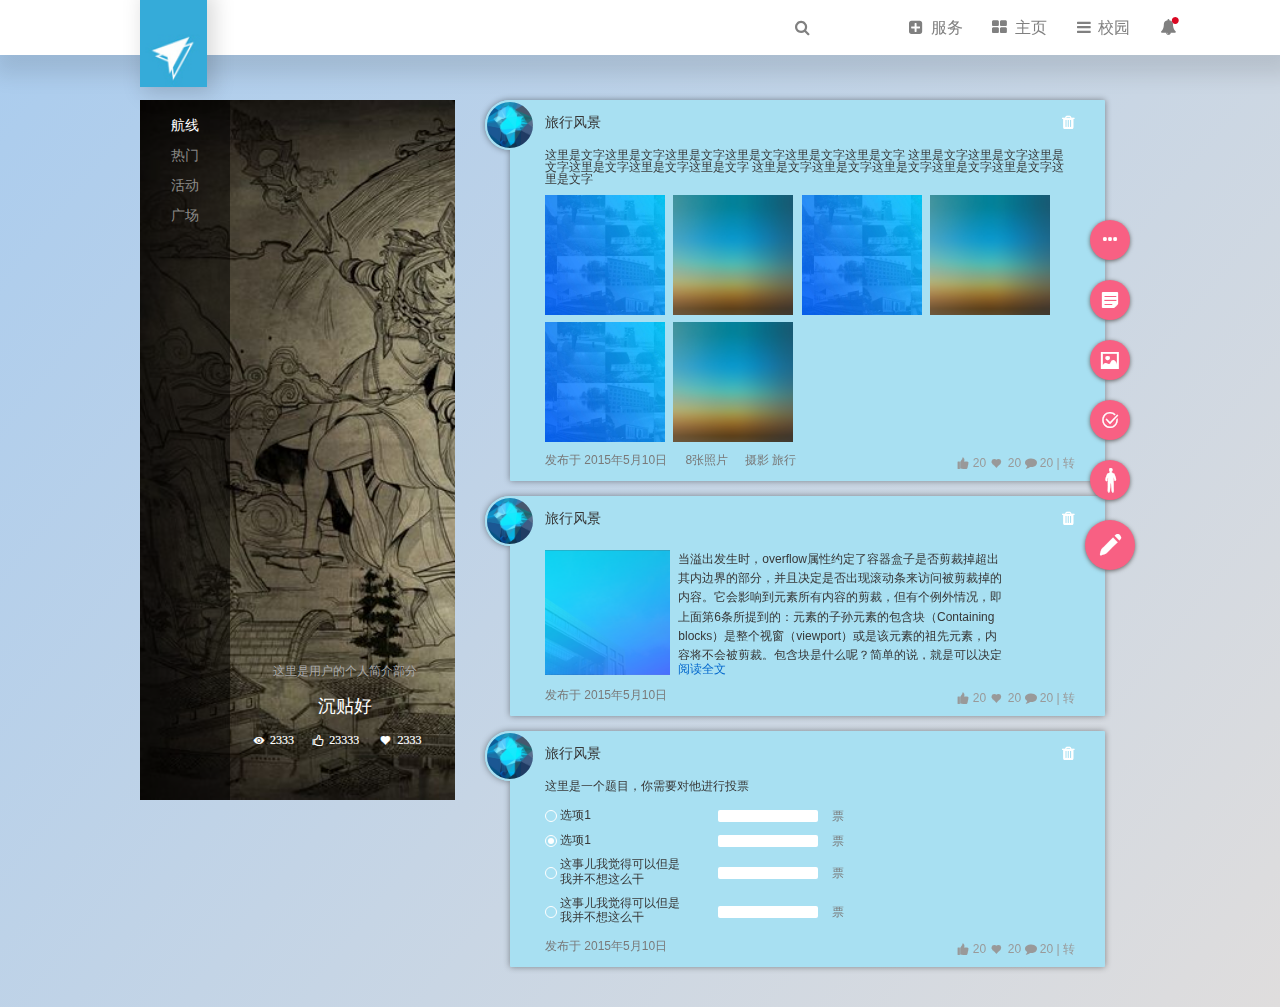
<file: static/templates/social.html>
<!DOCTYPE html>
<html>
<head lang="zh-CN">
  <meta charset="UTF-8">
  <title>航线</title>
  <script src="../js/lib/jquery-1.11.2.min.js"></script>
  <link rel="stylesheet" href="../css/reset.css"/>
  <link rel="stylesheet" href="../css/header.css"/>
  <link rel="stylesheet" href="../css/social.css"/>
  <link rel="stylesheet" href="../css/modal.css"/>
  <link rel="stylesheet" href="../css/editor.css"/>
  <link rel="stylesheet" href="../font-awesome-4.2.0/css/font-awesome.min.css"/>
  <link rel="stylesheet" href="../iconfont/iconfont.css"/>
</head>
<body onResize="set_logo_box();">
<header id="header">
  <a href="/" id="logo-box">
    <img src="../images/home.jpg" alt=""/>
  </a>
  <!--有新消息时加 bar-have-message 类 -->
  <a id="bar-search" href="javascript:alert('!!!');">
    <span class="fa fa-search"></span>
  </a>
  <a id="bar-service" class="bar-menu" href="services/">
    <span class="fa fa-plus-square"></span>
    <span>服务</span>
  </a>

  <a id="bar-index" class="bar-menu" href="index/">
    <span class="fa fa-th-large"></span>
    <span>主页</span>
  </a>
  <a id="bar-campus" class="bar-menu" href="campus/">
    <span class="fa fa-bars"></span>
    <span>校园</span>
  </a>
  <a id="bar-message" class="bar-menu bar-have-message" href="messages/" title="消息">
    <span class="fa fa-bell"></span>
  </a>

</header>

<div class="container">

  <div class="right-user-stream">
    <section class="stream-item pic-txt">
      <div class="user-head"></div>
      <header class="item-header">
        <span class="user-name">旅行风景</span>
        <i class="remove fa fa-trash" title="移除"></i>
      </header>
      <article class="content">
        <div class="txt">
          这里是文字这里是文字这里是文字这里是文字这里是文字这里是文字
          这里是文字这里是文字这里是文字这里是文字这里是文字这里是文字
          这里是文字这里是文字这里是文字这里是文字这里是文字这里是文字
        </div>
        <!--<div class="album">-->
        <div class="image-wrapper">
          <div class="img" style="background-image:url(../images/huai_bg_01.jpg) "></div>
          <div class="img" style="background-image:url(../images/bgcollection01.jpg) "></div>
          <div class="img" style="background-image:url(../images/huai_bg_01.jpg) "></div>
          <div class="img" style="background-image:url(../images/bgcollection01.jpg) "></div>
          <div class="img" style="background-image:url(../images/huai_bg_01.jpg) "></div>
          <div class="img" style="background-image:url(../images/bgcollection01.jpg) "></div>
        </div>
        <!--</div>-->

      </article>
      <div class="item-info">
        <time class="time">
          2015年5月10日
        </time>
                <span class="album-info">
                    8张照片 &nbsp;&nbsp;&nbsp; 摄影 旅行
                </span>

        <div class="actions">
          <div class="zan">
            <i class="iconfont icon-zan"></i>
            <span>20</span>
          </div>
          <div class="heart">
            <i class="iconfont icon-heart"></i>
            <span>20</span>
          </div>
          <div class="zan">
            <i class="fa fa-comment"></i>
            <span>20</span>
          </div>
          <div class="forward">
            | 转
          </div>
        </div>
      </div>
    </section>

    <section class="stream-item pic-article">
      <div class="user-head"></div>
      <header class="item-header">
        <span class="user-name">旅行风景</span>
        <i class="remove fa fa-trash" title="移除"></i>
      </header>
      <article class="content">
        <div class="img" style="background-image: url(../images/banner1.png)"></div>
        <div class="article-abstract">
          <section class="section">
            <p>
              当溢出发生时，overflow属性约定了容器盒子是否剪裁掉超出其内边界的部分，并且决定是否出现滚动条来访问被剪裁掉的内容。它会影响到元素所有内容的剪裁，但有个例外情况，即上面第6条所提到的：元素的子孙元素的包含块（Containing
              blocks）是整个视窗（viewport）或是该元素的祖先元素，内容将不会被剪裁。包含块是什么呢？简单的说，就是可以决定一个元素位置和大小的块。通常一个元素的包含块由离它最近的块级祖先元素的内容边界决定。但当元素被设置成绝对定位时，包含块由最近的position不是static的祖先元素决定。
            </p>
          </section>

          <a href="" class="read-whole-article">阅读全文</a>
        </div>


      </article>
      <div class="item-info">
        <time class="time">
          2015年5月10日
        </time>

        <div class="actions">
          <div class="zan">
            <i class="iconfont icon-zan"></i>
            <span>20</span>
          </div>
          <div class="heart">
            <i class="iconfont icon-heart"></i>
            <span>20</span>
          </div>
          <div class="zan">
            <i class="fa fa-comment"></i>
            <span>20</span>
          </div>
          <div class="forward">
            | 转
          </div>
        </div>
      </div>
    </section>

    <section class="stream-item voting">
      <div class="user-head"></div>
      <header class="item-header">
        <span class="user-name">旅行风景</span>
        <i class="remove fa fa-trash" title="移除"></i>
      </header>
      <article class="content">
        <header class="vote-name">
          这里是一个题目，你需要对他进行投票
        </header>
        <div class="result-wrapper">
          <div class="res">
            <div class="option">
              <input type="radio" class="option-input" id="vote_option_0" name="vote"/>
              <label for="vote_option_0" class="label"></label>

              <p class="txt">选项1</p>
            </div>
            <div class="bar"></div>
            <div class="numbers"></div>
          </div>
          <div class="res">
            <div class="option">
              <input type="radio" class="option-input" id="vote_option_1" name="vote" checked="checked"/>
              <label for="vote_option_1" class="label"></label>

              <p class="txt">选项1</p>
            </div>
            <div class="bar"></div>
            <div class="numbers"></div>
          </div>
          <div class="res">
            <div class="option">
              <input type="radio" class="option-input" id="vote_option_2" name="vote"/>
              <label for="vote_option_2" class="label"></label>

              <p class="txt">这事儿我觉得可以但是我并不想这么干</p>
            </div>
            <div class="bar"></div>
            <div class="numbers"></div>
          </div>
          <div class="res">
            <div class="option">
              <input type="radio" class="option-input" id="vote_option_3" name="vote"/>
              <label for="vote_option_3" class="label"></label>

              <p class="txt">这事儿我觉得可以但是我并不想这么干</p>
            </div>
            <div class="bar"></div>
            <div class="numbers"></div>
          </div>
        </div>
      </article>
      <div class="item-info">
        <time class="time">
          2015年5月10日
        </time>

        <div class="actions">
          <div class="zan">
            <i class="iconfont icon-zan"></i>
            <span>20</span>
          </div>
          <div class="heart">
            <i class="iconfont icon-heart"></i>
            <span>20</span>
          </div>
          <div class="zan">
            <i class="fa fa-comment"></i>
            <span>20</span>
          </div>
          <div class="forward">
            | 转
          </div>
        </div>
      </div>
    </section>
  </div>
</div>
<div class="create-wrapper">
  <div class="icon iconfont icon-icon"></div>
  <div class="icon iconfont icon-wenzhang"></div>
  <div class="icon iconfont icon-tupian"></div>
  <div class="icon iconfont icon-xuanzhong"></div>
  <div class="icon iconfont icon-renwu"></div>
  <div class="icon iconfont icon-bianji1" id="create-more"></div>
</div>

<div class="left" id="user-left">
  <div class="left-nav-wrapper">
    <div class="left-nav">
      <a class="item active" href="">航线</a>
      <a class="item" href="">热门</a>
      <a class="item" href="">活动</a>
      <a class="item" href="">广场</a>
    </div>
    <section class="user-info">
      <p class="user-intro">
        这里是用户的个人简介部分
      </p>
      <header class="user-name">沉贴好</header>
      <span class="numbers iconfont icon-eye-small">2333</span>
      <span class="numbers iconfont icon-appreciate">23333</span>
      <span class="numbers iconfont icon-heart">2333</span>

    </section>
  </div>
</div>
</body>
<script>
  function set_logo_box() {
    var logo = document.getElementById("logo-box");
    var _left = document.getElementById("user-left");
//            console.log(window.innerWidth);
    if (window.innerWidth <= 1000) {
      logo.style[ "left" ] = "0px";
      _left.style[ "left" ] = "0px";
    } else {
      $(logo).css({
        'left': 'calc(50% - 500px)'
      });
      $(_left).css({
        'left': 'calc(50vw - 500px)'
      });

    }
  }
  set_logo_box();
  window.addEventListener("resize", set_logo_box);
</script>
<script src="../js/addArticle.js"></script>
</html>
</file>
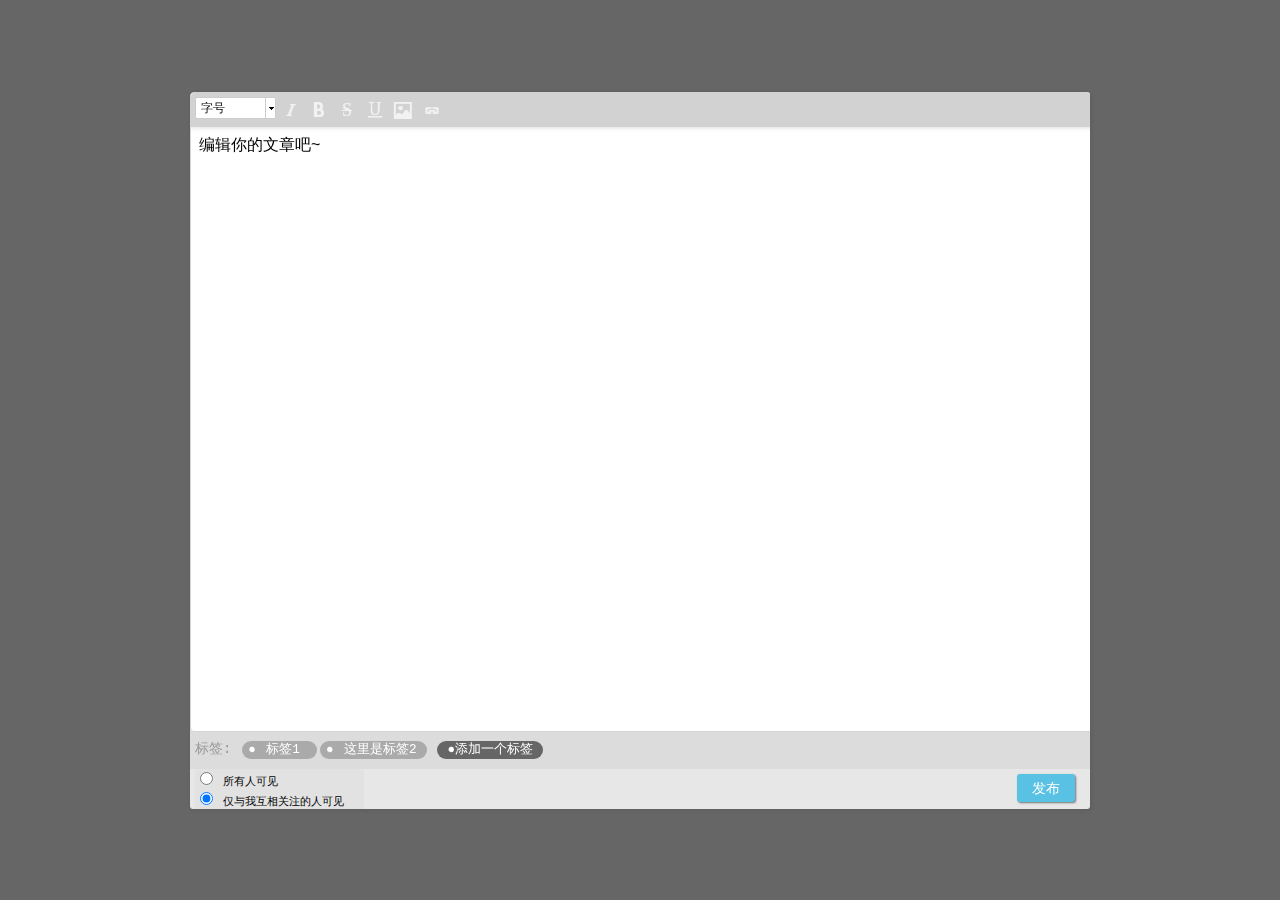
<file: static/templates/UEDITOR.html>
<!DOCTYPE HTML>
<html>
<head>

    <meta http-equiv="Content-Type" content="text/html;charset=utf-8"/>
    <title></title>
    <!--<script type="text/javascript" charset="utf-8" src="../ueditor1_4_3-src/ueditor.config.js"></script>-->
    <!--<script type="text/javascript" charset="utf-8" src="../ueditor1_4_3-src/editor_api.js"></script>-->
    <link rel="stylesheet" href="../css/modal.css"/>
    <link rel="stylesheet" href="../css/editor.css"/>
    <link rel="stylesheet" href="../font-awesome-4.2.0/css/font-awesome.min.css"/>
    <link rel="stylesheet" href="../iconfont/iconfont.css"/>
</head>
<body>

<!--style给定宽度可以影响编辑器的最终宽度-->
<div class="modal">
    <div class="modal-wrapper">
        <div class="modal-bg"></div>
        <div class="modal-box" >
            <div class="editor-box">
                <iframe id="long-article-editor" style="width: 100%;height:100%;overflow-x:hidden;overflow-y:auto;text-align: center;background-color: transparent;border: none;" src="../ueditor1_4_3-src/edi.html">
                </iframe>
            </div>
            <div class="editor-tag-box">
                <span class="txt">
                    标签:</span>
                <span class="editor-tags">
                    <a class="remove-tag"></a>标签1
                </span>
                <span class="editor-tags">
                    <a class="remove-tag"></a>这里是标签2</span>
                <span class="editor-tags new-tag" contenteditable="true" id="editor-new-tag">添加一个标签</span>
            </div>
            <div class="editor-submit-box">
                <div class="editor-article-visibility-box">
                    <label for="article-visibility-all">
                        <input type="radio" id="article-visibility-all" name="visibility" value="1"/>
                        所有人可见
                    </label>
                    <label for="article-visibility-friends">
                        <input type="radio" id="article-visibility-friends" checked="checked" name="visibility" value="0"/>
                        仅与我互相关注的人可见
                    </label>
                </div>
                <a class="editor-submit-button" id="editor-submit-button">发布</a>
            </div>

        </div>

    </div>
</div>

<script type="text/javascript">
//    UE.getEditor('article-input',{
//        //这里可以选择自己需要的工具按钮名称,此处仅选择如下五个
//        toolbars:[[
//            'fontsize','italic','bold','strikethrough','underline','insertimage','link'
//        ]],
//        //focus时自动清空初始化时的内容
//        autoClearinitialContent:true,
//        //关闭字数统计
//        wordCount:false,
//        //关闭elementPath
//        elementPathEnabled:false,
//        //默认的编辑区域高度
//        initialFrameHeight:300
//        //更多其他参数，请参考ueditor.config.js中的配置项
//    });
</script>

</body>


</html>
</file>
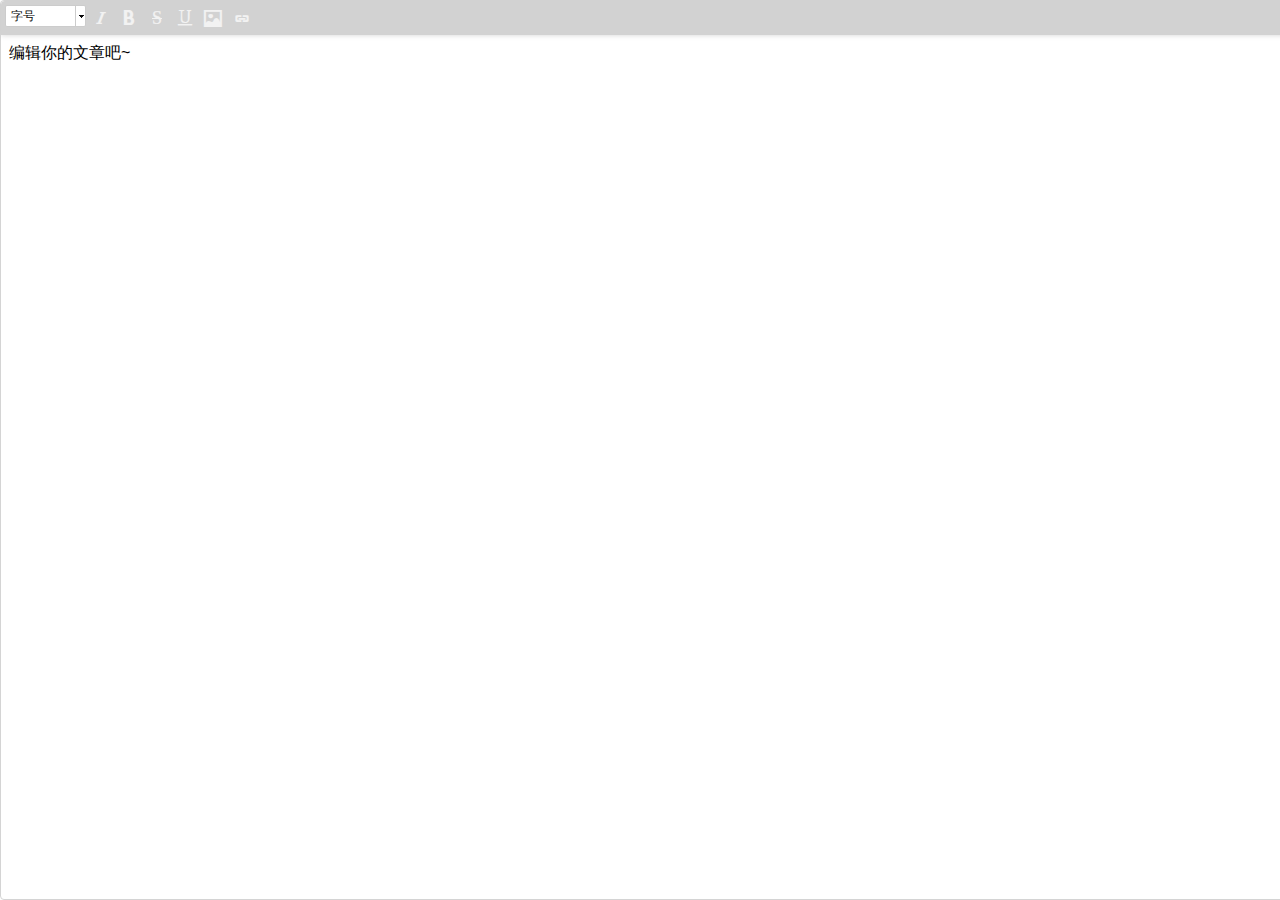
<file: static/ueditor1_4_3-src/edi.html>
<!DOCTYPE HTML>
<html class="editor-frame">
<head>

    <meta http-equiv="Content-Type" content="text/html;charset=utf-8"/>
    <title></title>
    <script type="text/javascript" charset="utf-8" src="ueditor.config.js"></script>
    <script type="text/javascript" charset="utf-8" src="editor_api.js"></script>
    <link rel="stylesheet" href="../css/modal.css"/>
    <style>
        html.editor-frame,
        .editor-body{
            padding: 0 !important;
            margin: 0 !important;
            overflow-x: hidden;
            height: 100% !important;
        }
        .editor-body {
            width: calc(100% + 6px);
        }
        #article-input {
            width: 100% !important;
            min-height: 100% !important;
        }
    </style>
</head>
<body class="editor-body" style="margin: 0;padding: 0;">

<!--style给定宽度可以影响编辑器的最终宽度-->

                <script type="text/plain" id="article-input">
                <p>编辑你的文章吧~</p>
            </script>

<script type="text/javascript">
    var h = document.body.offsetHeight - 36;
    UE.getEditor('article-input',{
        //这里可以选择自己需要的工具按钮名称,此处仅选择如下五个
        toolbars:[[
            'fontsize','italic','bold','strikethrough','underline','insertimage','link'
        ]],
        //focus时自动清空初始化时的内容
        autoClearinitialContent:true,
        //关闭字数统计
        wordCount:false,
        //关闭elementPath
        elementPathEnabled:false,
        //默认的编辑区域高度
        initialFrameHeight:h,
        imageURL:"http://withinyou.cn/"
        //更多其他参数，请参考ueditor.config.js中的配置项
    })

</script>

</body>


</html>
</file>
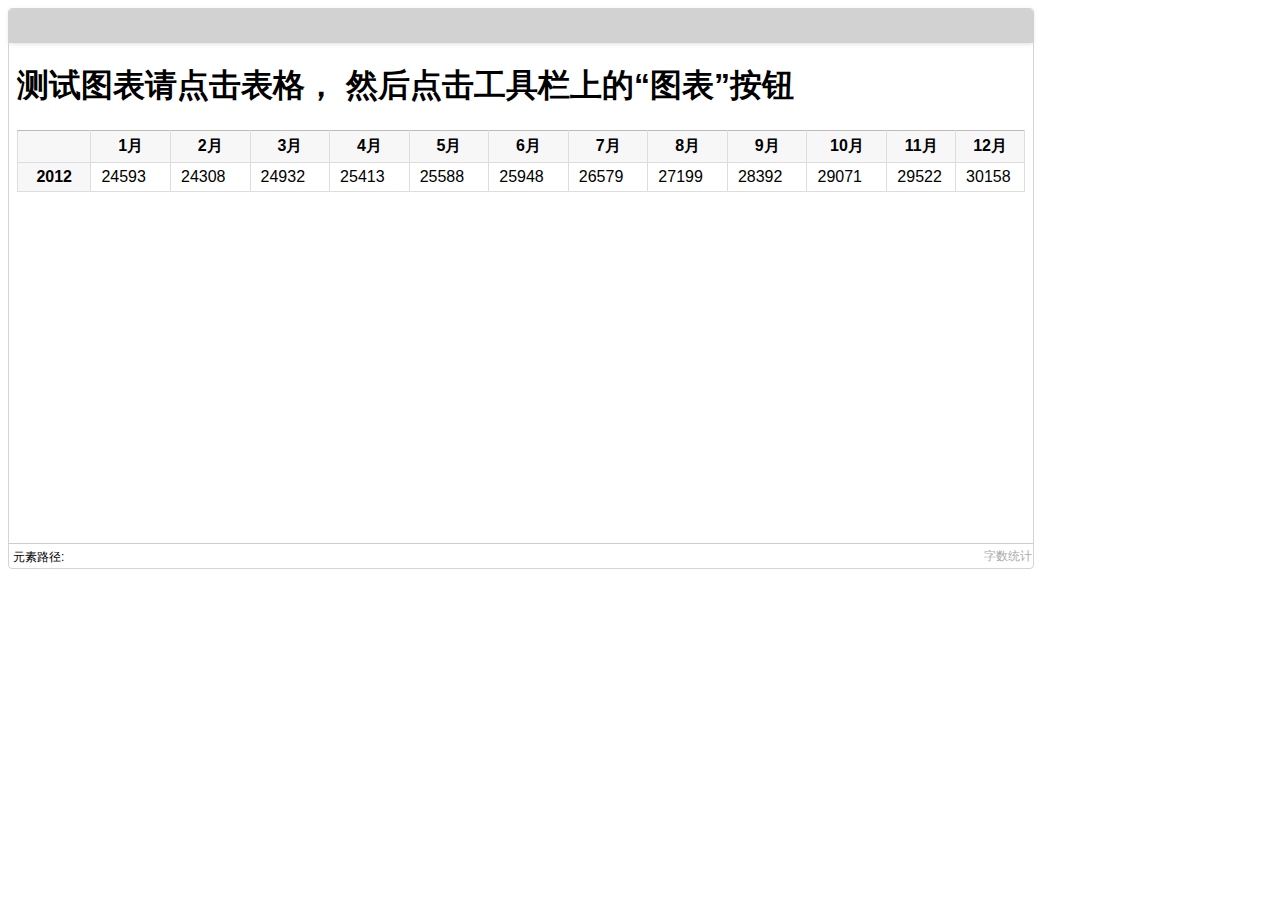
<file: static/ueditor1_4_3-src/_examples/charts.html>
<!DOCTYPE HTML>
<html>
<head>
    <title>图表demo</title>
    <meta http-equiv="Content-Type" content="text/html;charset=utf-8"/>
    <script type="text/javascript" charset="utf-8" src="../ueditor.config.js"></script>
    <script type="text/javascript" charset="utf-8" src="editor_api.js"></script>
    <!--建议手动加在语言，避免在ie下有时因为加载语言失败导致编辑器加载失败-->
    <!--这里加载的语言文件会覆盖你在配置项目里添加的语言类型，比如你在配置项目里配置的是英文，这里加载的中文，那最后就是中文-->
    <script type="text/javascript" charset="utf-8" src="../lang/zh-cn/zh-cn.js"></script>

    <style type="text/css">
        .clear {
            clear: both;
        }
    </style>
</head>
<body>
<div>
    <script id="editor" type="text/plain" style="width:1024px;height:500px;">
        <h1>测试图表请点击表格， 然后点击工具栏上的“图表”按钮</h1>
        <table data-chart="title:2012北京房价趋势图;subTitle:;xTitle:月份;yTitle:金额（元）;suffix:元;tip:;dataFormat:1;chartType:0">
            <tbody>
            <tr>
                <th width="90"><br></th>
                <th width="90">1月</th>
                <th width="90">2月</th>
                <th width="90">3月</th>
                <th width="90">4月</th>
                <th width="90">5月</th>
                <th width="90">6月</th>
                <th width="90">7月</th>
                <th width="90">8月</th>
                <th width="90">9月</th>
                <th width="91">10月</th>
                <th>11月</th>
                <th>12月</th>
            </tr>
            <tr>
                <th valign="null" width="90">2012</th>
                <td valign="top" width="55">24593</td>
                <td valign="top" width="55">24308</td>
                <td valign="top" width="55">24932</td>
                <td valign="top" width="55">25413</td>
                <td valign="top" width="55">25588</td>
                <td valign="top" width="55">25948</td>
                <td valign="top" width="55">26579</td>
                <td valign="top" width="55">27199</td>
                <td valign="top" width="55">28392</td>
                <td valign="top" width="55">29071</td>
                <td valign="top" width="55">29522</td>
                <td valign="top" width="55">30158</td>
            </tr>
            </tbody>
        </table>
    </script>
</div>
<script type="text/javascript">

    //实例化编辑器
    var ue = UE.getEditor('editor', {
        toolbars: [
            [
                'charts', 'preview'
            ]
        ]
    });

</script>
</body>
</html>
</file>
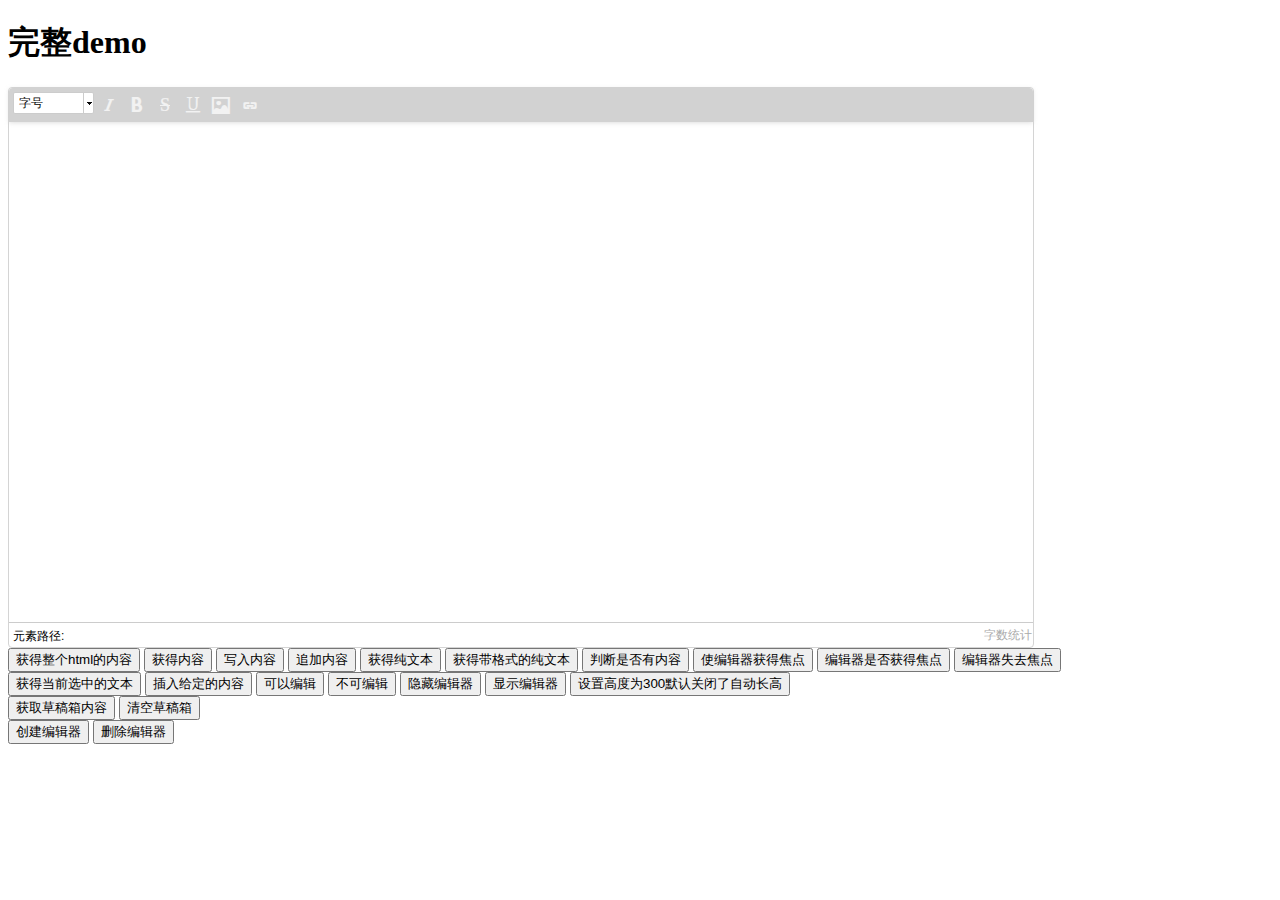
<file: static/ueditor1_4_3-src/_examples/completeDemo.html>
<!DOCTYPE HTML PUBLIC "-//W3C//DTD HTML 4.01 Transitional//EN"
        "http://www.w3.org/TR/html4/loose.dtd">
<html>
<head>
    <title>完整demo</title>
    <meta http-equiv="Content-Type" content="text/html;charset=utf-8"/>
    <script type="text/javascript" charset="utf-8" src="../ueditor.config.js"></script>
    <script type="text/javascript" charset="utf-8" src="editor_api.js"> </script>
    <!--建议手动加在语言，避免在ie下有时因为加载语言失败导致编辑器加载失败-->
    <!--这里加载的语言文件会覆盖你在配置项目里添加的语言类型，比如你在配置项目里配置的是英文，这里加载的中文，那最后就是中文-->
    <script type="text/javascript" charset="utf-8" src="../lang/zh-cn/zh-cn.js"></script>

    <style type="text/css">
        div{
            width:100%;
        }
    </style>
</head>
<body>
<div>
    <h1>完整demo</h1>
    <script id="editor" type="text/plain" style="width:1024px;height:500px;"></script>
</div>
<div id="btns">
    <div>
        <button onclick="getAllHtml()">获得整个html的内容</button>
        <button onclick="getContent()">获得内容</button>
        <button onclick="setContent()">写入内容</button>
        <button onclick="setContent(true)">追加内容</button>
        <button onclick="getContentTxt()">获得纯文本</button>
        <button onclick="getPlainTxt()">获得带格式的纯文本</button>
        <button onclick="hasContent()">判断是否有内容</button>
        <button onclick="setFocus()">使编辑器获得焦点</button>
        <button onmousedown="isFocus(event)">编辑器是否获得焦点</button>
        <button onmousedown="setblur(event)" >编辑器失去焦点</button>

    </div>
    <div>
        <button onclick="getText()">获得当前选中的文本</button>
        <button onclick="insertHtml()">插入给定的内容</button>
        <button id="enable" onclick="setEnabled()">可以编辑</button>
        <button onclick="setDisabled()">不可编辑</button>
        <button onclick=" UE.getEditor('editor').setHide()">隐藏编辑器</button>
        <button onclick=" UE.getEditor('editor').setShow()">显示编辑器</button>
        <button onclick=" UE.getEditor('editor').setHeight(300)">设置高度为300默认关闭了自动长高</button>
    </div>

    <div>
        <button onclick="getLocalData()" >获取草稿箱内容</button>
        <button onclick="clearLocalData()" >清空草稿箱</button>
    </div>

</div>
<div>
    <button onclick="createEditor()">
    创建编辑器</button>
    <button onclick="deleteEditor()">
    删除编辑器</button>
</div>

<script type="text/javascript">

    //实例化编辑器
    //建议使用工厂方法getEditor创建和引用编辑器实例，如果在某个闭包下引用该编辑器，直接调用UE.getEditor('editor')就能拿到相关的实例
    var ue = UE.getEditor('editor');


    function isFocus(e){
        alert(UE.getEditor('editor').isFocus());
        UE.dom.domUtils.preventDefault(e)
    }
    function setblur(e){
        UE.getEditor('editor').blur();
        UE.dom.domUtils.preventDefault(e)
    }
    function insertHtml() {
        var value = prompt('插入html代码', '');
        UE.getEditor('editor').execCommand('insertHtml', value)
    }
    function createEditor() {
        enableBtn();
        UE.getEditor('editor');
    }
    function getAllHtml() {
        alert(UE.getEditor('editor').getAllHtml())
    }
    function getContent() {
        var arr = [];
        arr.push("使用editor.getContent()方法可以获得编辑器的内容");
        arr.push("内容为：");
        arr.push(UE.getEditor('editor').getContent());
        alert(arr.join("\n"));
    }
    function getPlainTxt() {
        var arr = [];
        arr.push("使用editor.getPlainTxt()方法可以获得编辑器的带格式的纯文本内容");
        arr.push("内容为：");
        arr.push(UE.getEditor('editor').getPlainTxt());
        alert(arr.join('\n'))
    }
    function setContent(isAppendTo) {
        var arr = [];
        arr.push("使用editor.setContent('欢迎使用ueditor')方法可以设置编辑器的内容");
        UE.getEditor('editor').setContent('欢迎使用ueditor', isAppendTo);
        alert(arr.join("\n"));
    }
    function setDisabled() {
        UE.getEditor('editor').setDisabled('fullscreen');
        disableBtn("enable");
    }

    function setEnabled() {
        UE.getEditor('editor').setEnabled();
        enableBtn();
    }

    function getText() {
        //当你点击按钮时编辑区域已经失去了焦点，如果直接用getText将不会得到内容，所以要在选回来，然后取得内容
        var range = UE.getEditor('editor').selection.getRange();
        range.select();
        var txt = UE.getEditor('editor').selection.getText();
        alert(txt)
    }

    function getContentTxt() {
        var arr = [];
        arr.push("使用editor.getContentTxt()方法可以获得编辑器的纯文本内容");
        arr.push("编辑器的纯文本内容为：");
        arr.push(UE.getEditor('editor').getContentTxt());
        alert(arr.join("\n"));
    }
    function hasContent() {
        var arr = [];
        arr.push("使用editor.hasContents()方法判断编辑器里是否有内容");
        arr.push("判断结果为：");
        arr.push(UE.getEditor('editor').hasContents());
        alert(arr.join("\n"));
    }
    function setFocus() {
        UE.getEditor('editor').focus();
    }
    function deleteEditor() {
        disableBtn();
        UE.getEditor('editor').destroy();
    }
    function disableBtn(str) {
        var div = document.getElementById('btns');
        var btns = UE.dom.domUtils.getElementsByTagName(div, "button");
        for (var i = 0, btn; btn = btns[i++];) {
            if (btn.id == str) {
                UE.dom.domUtils.removeAttributes(btn, ["disabled"]);
            } else {
                btn.setAttribute("disabled", "true");
            }
        }
    }
    function enableBtn() {
        var div = document.getElementById('btns');
        var btns = UE.dom.domUtils.getElementsByTagName(div, "button");
        for (var i = 0, btn; btn = btns[i++];) {
            UE.dom.domUtils.removeAttributes(btn, ["disabled"]);
        }
    }

    function getLocalData () {
        alert(UE.getEditor('editor').execCommand( "getlocaldata" ));
    }

    function clearLocalData () {
        UE.getEditor('editor').execCommand( "clearlocaldata" );
        alert("已清空草稿箱")
    }
</script>
</body>
</html>
</file>
<file: static/iconfont/iconfont.css>
@font-face {font-family: "iconfont";
  src: url('iconfont.eot'); /* IE9*/
  src: url('iconfont.eot?#iefix') format('embedded-opentype'), /* IE6-IE8 */
  url('iconfont.woff') format('woff'), /* chrome、firefox */
  url('iconfont.ttf') format('truetype'), /* chrome、firefox、opera、Safari, Android, iOS 4.2+*/
  url('iconfont.svg#iconfont') format('svg'); /* iOS 4.1- */
}

.iconfont {
  font-family:"iconfont" !important;
  font-size:16px;
  font-style:normal;
  -webkit-font-smoothing: antialiased;
  -webkit-text-stroke-width: 0.2px;
  -moz-osx-font-smoothing: grayscale;
}
.icon-shuipingzuo:before { content: "\e600"; }
.icon-shuangyuzuo:before { content: "\e601"; }
.icon-mojiezuo:before { content: "\e602"; }
.icon-chunvzuo:before { content: "\e603"; }
.icon-shizizuo:before { content: "\e604"; }
.icon-juxiezuo:before { content: "\e605"; }
.icon-tianhezuo:before { content: "\e606"; }
.icon-sheshouzuo:before { content: "\e607"; }
.icon-tianchengzuo:before { content: "\e608"; }
.icon-shuangzizuo:before { content: "\e609"; }
.icon-jinniuzuo:before { content: "\e60a"; }
.icon-muyangzuo:before { content: "\e60b"; }
.icon-yunshangchuan:before { content: "\e60c"; }
.icon-bianji:before { content: "\e60d"; }
.icon-shangchuan:before { content: "\e60e"; }
.icon-shangchuan1:before { content: "\e60f"; }
.icon-qita:before { content: "\e610"; }
.icon-tupian:before { content: "\e611"; }
.icon-biaoqian:before { content: "\e612"; }
.icon-rili:before { content: "\e613"; }
.icon-renwu:before { content: "\e639"; }
.icon-zhaoxiangji:before { content: "\e614"; }
.icon-bangzhu:before { content: "\e615"; }
.icon-weizhi:before { content: "\e616"; }
.icon-bianji1:before { content: "\e617"; }
.icon-juzuo:before { content: "\e618"; }
.icon-juzhong:before { content: "\e619"; }
.icon-juyou:before { content: "\e61a"; }
.icon-hengpai:before { content: "\e61b"; }
.icon-shupai:before { content: "\e61c"; }
.icon-xieti:before { content: "\e61d"; }
.icon-suoxiao:before { content: "\e61e"; }
.icon-fangda:before { content: "\e61f"; }
.icon-yidong:before { content: "\e620"; }
.icon-quanping:before { content: "\e621"; }
.icon-suoxiao1:before { content: "\e622"; }
.icon-fangda1:before { content: "\e623"; }
.icon-qq:before { content: "\e624"; }
.icon-github:before { content: "\e625"; }
.icon-zhuantui:before { content: "\e626"; }
.icon-wenzhang:before { content: "\e63a"; }
.icon-tixing:before { content: "\e63b"; }
.icon-dingxiang:before { content: "\e627"; }
.icon-shouye:before { content: "\e628"; }
.icon-yonghu:before { content: "\e63c"; }
.icon-zihao:before { content: "\e63d"; }
.icon-jiacu:before { content: "\e63e"; }
.icon-xuanzhong:before { content: "\e629"; }
.icon-weixuanzhong:before { content: "\e62a"; }
.icon-xiangxia:before { content: "\e62b"; }
.icon-xiangshang:before { content: "\e62c"; }
.icon-xiangyou:before { content: "\e62d"; }
.icon-ux13991986636392002:before { content: "\e63f"; }
.icon-icon:before { content: "\e640"; }
.icon-dianjishou:before { content: "\e641"; }
.icon-yonghu1:before { content: "\e642"; }
.icon-liebiao:before { content: "\e643"; }
.icon-yonghu01:before { content: "\e644"; }
.icon-fuwu:before { content: "\e645"; }
.icon-ordinaryzhongzi:before { content: "\e646"; }
.icon-circularlogin1:before { content: "\e647"; }
.icon-shangwangtubiaodianjihou:before { content: "\e648"; }
.icon-bianji2:before { content: "\e649"; }
.icon-55:before { content: "\e62e"; }
.icon-xiaoyuannenghao:before { content: "\e64a"; }
.icon-jiacu1:before { content: "\e64b"; }
.icon-ttpodicon:before { content: "\e64c"; }
.icon-boy:before { content: "\e64d"; }
.icon-sanjiao2:before { content: "\e62f"; }
.icon-sanjiao1:before { content: "\e630"; }
.icon-sanjiao4:before { content: "\e631"; }
.icon-sanjiao3:before { content: "\e632"; }
.icon-nv:before { content: "\e64e"; }
.icon-1:before { content: "\e64f"; }
.icon-yonghu2:before { content: "\e650"; }
.icon-shou:before { content: "\e651"; }
.icon-xiahuaxian:before { content: "\e652"; }
.icon-duihao:before { content: "\e653"; }
.icon-xieti1:before { content: "\e654"; }
.icon-yanjing:before { content: "\e655"; }
.icon-weibiaoti102:before { content: "\e656"; }
.icon-lianjie:before { content: "\e633"; }
.icon-liebiao1:before { content: "\e634"; }
.icon-nanren:before { content: "\e657"; }
.icon-sousuo:before { content: "\e658"; }
.icon-guanbi:before { content: "\e635"; }
.icon-paixu:before { content: "\e636"; }
.icon-paixu2:before { content: "\e637"; }
.icon-gb:before { content: "\e638"; }
.icon-heart:before { content: "\e659"; }
.icon-nv1:before { content: "\e65a"; }
.icon-pipinan:before { content: "\e65b"; }
.icon-pipinv:before { content: "\e65c"; }
.icon-duihaowancheng:before { content: "\e65d"; }
.icon-jinlingyingcaiicon10:before { content: "\e65e"; }
.icon-eye-small:before { content: "\e65f"; }
.icon-ayixiangqingduihao:before { content: "\e660"; }
.icon-zan:before { content: "\e661"; }
.icon-appreciate:before { content: "\e662"; }
</file>
<file: static/css/huai.css>
html {
}
body {
    overflow-x: hidden;
}
body.ui-mobile-viewport.ui-overlay-a{
    overflow: hidden;
}
div.ui-loader.ui-corner-all.ui-body-a.ui-loader-default.ui-loader-fakefix{
    display: none;
}
.full-screen {
    display: block;
    position: relative;
    width: 100%;
    height: 100%;
    vertical-align: middle;
    text-align: center;
    transition: width ease 0.5s, height ease 0.5s;
}
.gray {
    -webkit-filter: grayscale(100%);
    -moz-filter: grayscale(100%);
    -ms-filter: grayscale(100%);
    -o-filter: grayscale(100%);
    filter: grayscale(100%);
    filter: gray ;
}

#page-1 {
    background: url(../images/huai_bg_01.jpg) no-repeat scroll 50% 50% / cover transparent;
}
#page-2 {
    background: url(../images/1_1.jpg) no-repeat scroll 50% 50% / cover transparent;
}
#page-3 {
    background: url(../images/2_1.jpg) no-repeat scroll 50% 50% / cover transparent;
}
#page-4 {
    background: url(../images/3_1.jpg) no-repeat scroll 50% 50% / cover transparent;
}
#page-5 {
    background: url(../images/4_1.jpg) no-repeat scroll 50% 50% / cover transparent;
}
.down-arrow {
    display:block;
    position: absolute;
    bottom:30px;
    opacity: 0;
    width: 30px;
    height: 30px;
    background-image: url(../images/down-arrow.png);
    background-size: 30px 30px;
    background-repeat: no-repeat;
    cursor: pointer;
    transition: all ease-out 0.5s;
}
.down-arrow:hover {
    opacity: 1;
}
.bg {
    display: block;
    position: absolute;
    width: 100%;
    height: 100%;
    background-color: rgba(0, 0, 0, .7);
    z-index: 20;
    transition: all ease 5s 0.2s;
}
.pages .intro{
    display: block;
    position: absolute;
    z-index: 999;
    font-family: "Microsoft YaHei", "Microsoft Yahei", "微软雅黑", Helvetica Neue,Arial,serif;
    text-align: left;
    opacity: 0;
    margin-top: -100px;
    margin-bottom: -100px;
    transition: all ease 1.5s;
}
.pages .intro.show {
    opacity: 1;
    margin: 0;
}
.pages .intro header {
    color: #fff;
    font-size: 40px;
    text-align: left;
    line-height: 1.3em;
}
.pages .intro time {
    color: #279CF5;
    font-size: 60px;
    font-weight: bold;
}
.fade {
    animation:fade 1.5s forwards;
    -moz-animation:fade 1.5s forwards; /* Firefox */
    -webkit-animation:fade 1.5s forwards; /* Safari and Chrome */
    -o-animation:fade 1.5s forwards; /* Opera */
}
@-webkit-keyframes fade {
    from{
        -webkit-filter: grayscale(100%);
    }
    to{
        -webkit-filter: grayscale(0);
    }
}

@keyframes fade {
    from{
        -moz-filter: grayscale(100%);
        -ms-filter: grayscale(100%);
        filter: grayscale(100%) ;
    }
    to{
        -moz-filter: grayscale(0);
        -ms-filter: grayscale(0);
        filter: grayscale(0);
    }
}
.jump1 {
    animation:jump 1s forwards 1.2s;
    -moz-animation:jump 1s forwards 1.2s; /* Firefox */
    -webkit-animation:jump 1s forwards 1.2s; /* Safari and Chrome */
    -o-animation:jump 1s  forwards 1.2s; /* Opera */
    transition-timing-function: cubic-bezier(.34,.39,.46,.91);
    -webkit-transition-timing-function: cubic-bezier(.34,.39,.46,.91);
    -moz-transition-timing-function: cubic-bezier(.34,.39,.46,.91);
    -o-transition-timing-function: cubic-bezier(.34,.39,.46,.91) ;
}


.jump2 {
    animation:jump 1s forwards 1.3s;
    -moz-animation:jump 1s forwards 1.3s; /* Firefox */
    -webkit-animation:jump 1s forwards 1.3s; /* Safari and Chrome */
    -o-animation:jump 1s forwards 1.3s; /* Opera */
    transition-timing-function: cubic-bezier(.34,.39,.46,.91);
    -webkit-transition-timing-function: cubic-bezier(.34,.39,.46,.91);
    -moz-transition-timing-function: cubic-bezier(.34,.39,.46,.91);
    -o-transition-timing-function: cubic-bezier(.34,.39,.46,.91) ;
}

@-webkit-keyframes jump {
    0% {-webkit-transform:translateY(60px); opacity: 0.5;}
    5% {-webkit-transform:translateY(70px); opacity: 0.7;}
    10% {-webkit-transform:translateY(80px); opacity: 0.8;}
    15% {-webkit-transform:translateY(90px); opacity: 0.9;}
    20% {-webkit-transform:translateY(100px); opacity: 1;}
    25% {-webkit-transform:translateY(108px); opacity: 1;}
    30% {-webkit-transform:translateY(113px); opacity: 1;}
    35% {-webkit-transform:translateY(123px); opacity: 1;}
    40% {-webkit-transform:translateY(115px); opacity: 1;}
    50% {-webkit-transform:translateY(110px); opacity: 1;}
    60% {-webkit-transform:translateY(108px); opacity: 1;}
    70% {-webkit-transform:translateY(110px); opacity: 1;}
    80% {-webkit-transform:translateY(114px); opacity: 1;}
    90% {-webkit-transform:translateY(112px); opacity: 1;}
    100% {-webkit-transform:translateY(110px); opacity: 1;}
}
@-moz-keyframes jump {
    0% {-moz-transform:translateY(60px); opacity: 0.5;}
    5% {-moz-transform:translateY(70px); opacity: 0.7;}
    10% {-moz-transform:translateY(80px); opacity: 0.8;}
    15% {-moz-transform:translateY(90px); opacity: 0.9;}
    20% {-moz-transform:translateY(100px); opacity: 1;}
    25% {-moz-transform:translateY(108px); opacity: 1;}
    30% {-moz-transform:translateY(113px); opacity: 1;}
    35% {-moz-transform:translateY(123px); opacity: 1;}
    40% {-moz-transform:translateY(115px); opacity: 1;}
    50% {-moz-transform:translateY(110px); opacity: 1;}
    60% {-moz-transform:translateY(108px); opacity: 1;}
    70% {-moz-transform:translateY(110px); opacity: 1;}
    80% {-moz-transform:translateY(114px); opacity: 1;}
    90% {-moz-transform:translateY(112px); opacity: 1;}
    100% {-moz-transform:translateY(110px); opacity: 1;}
 }
@-ms-keyframes jump {
    0% {-ms-transform:translateY(60px); opacity: 0.5;}
    5% {-ms-transform:translateY(70px); opacity: 0.7;}
    10% {-ms-transform:translateY(80px); opacity: 0.8;}
    15% {-ms-transform:translateY(90px); opacity: 0.9;}
    20% {-ms-transform:translateY(100px); opacity: 1;}
    25% {-ms-transform:translateY(108px); opacity: 1;}
    30% {-ms-transform:translateY(113px); opacity: 1;}
    35% {-ms-transform:translateY(123px); opacity: 1;}
    40% {-ms-transform:translateY(115px); opacity: 1;}
    50% {-ms-transform:translateY(110px); opacity: 1;}
    60% {-ms-transform:translateY(108px); opacity: 1;}
    70% {-ms-transform:translateY(110px); opacity: 1;}
    80% {-ms-transform:translateY(114px); opacity: 1;}
    90% {-ms-transform:translateY(112px); opacity: 1;}
    100% {-ms-transform:translateY(110px); opacity: 1;}
}
@keyframes jump {
    0% {transform:translateY(60px); opacity: 0.5;}
    5% {transform:translateY(70px); opacity: 0.7;}
    10% {transform:translateY(80px); opacity: 0.8;}
    15% {transform:translateY(90px); opacity: 0.9;}
    20% {transform:translateY(100px); opacity: 1;}
    25% {transform:translateY(108px); opacity: 1;}
    30% {transform:translateY(113px); opacity: 1;}
    35% {transform:translateY(123px); opacity: 1;}
    40% {transform:translateY(115px); opacity: 1;}
    50% {transform:translateY(110px); opacity: 1;}
    60% {transform:translateY(108px); opacity: 1;}
    70% {transform:translateY(110px); opacity: 1;}
    80% {transform:translateY(114px); opacity: 1;}
    90% {transform:translateY(112px); opacity: 1;}
    100% {transform:translateY(110px); opacity: 1;}
}
.up-angle,.down-angle {
    display: block;
    position: absolute;
    z-index: 9999;
    margin: auto;
    color: #fff;
    font-size: 20px;
    text-align: center;
}
.up-angle:after {
    content : "<";
    display: block;
    position: relative;
    transform: rotate(270deg);
    -webkit-transform: rotate(270deg);
    -moz-transform: rotate(270deg);
}
.down-angle:after {
    content : ">";
    display: block;
    position: relative;
    transform: rotate(90deg);
    -webkit-transform: rotate(90deg);
    -moz-transform: rotate(90deg);
}
.pages{
    text-align: center;
}

#logo-box{
    display: none;
    position: relative;
    width: 120px;
    height: 120px;
    top: -120px;
    margin: auto;
    text-align: center;
    transition: opacity ease 1s;
    -webkit-transform: scale(0.1);
    -moz-transform: scale(0.1);
    transform: scale(0.1);
}
#logo-box.show{
    display: block;
}
#logo-box img{
    display: block;
    position: absolute;
    width: 120px;
    height: 120px;
    transition: top ease 0.1s;
}
#mo {
    display: block;
    position: absolute;
    opacity: 0.5;
    z-index: 1200;
}
#logo {
    display: block;
    position: absolute;
    opacity: 0;
    z-index: 1999;
}

.logo-box-animation {
    animation:logo-box-animation 1.5s ease forwards;
    -moz-animation:logo-box-animation 1.5s ease forwards; /* Firefox */
    -webkit-animation:logo-box-animation 1.5s ease forwards; /* Safari and Chrome */
    -o-animation:logo-box-animation 1.5s ease forwards; /* Opera */
    transition-timing-function: cubic-bezier(.49,.19,0,.97);
    -webkit-transition-timing-function: cubic-bezier(.49,.19,0,.97);
    -moz-transition-timing-function: cubic-bezier(.49,.19,0,.97);
    -o-transition-timing-function: cubic-bezier(.49,.19,0,.97);
}
.mo-animation {
    animation:mo 1.5s ease-out forwards;
    -moz-animation:mo 1.5s ease-out forwards; /* Firefox */
    -webkit-animation:mo 1.5s ease-out forwards; /* Safari and Chrome */
    -o-animation:mo 1.5s ease-out forwards; /* Opera */
    transition-timing-function: cubic-bezier(.49,.19,0,.97);
    -webkit-transition-timing-function: cubic-bezier(.49,.19,0,.97);
    -moz-transition-timing-function: cubic-bezier(.49,.19,0,.97);
    -o-transition-timing-function: cubic-bezier(.49,.19,0,.97);
}
.logo-animation {
    animation:logo-animation 1.5s ease-out forwards;
    -moz-animation:logo-animation 1.5s ease-out forwards; /* Firefox */
    -webkit-animation:logo-animation 1.5s ease-out forwards; /* Safari and Chrome */
    -o-animation:logo-animation 1.5s ease-out forwards; /* Opera */
    transition-timing-function: cubic-bezier(.49,.19,0,.97);
    -webkit-transition-timing-function: cubic-bezier(.49,.19,0,.97);
    -moz-transition-timing-function: cubic-bezier(.49,.19,0,.97);
    -o-transition-timing-function: cubic-bezier(.49,.19,0,.97);
}


@-webkit-keyframes logo-box-animation {
    0% {  top: 0;  -webkit-transform: scale(0.1);  }
    50% {  top: 40%; -webkit-transform: scale(0.25);  }
    70% {top:40%; -webkit-transform: scale(0.8);}
    100% {  top: 40%; -webkit-transform: scale(1);  }
}
@-moz-keyframes logo-box-animation {
    0% {  top: 0;  -moz-transform: scale(0.1);  }
    50% {  top: 40%; -moz-transform: scale(0.25);  }
    70% {top:40%; -moz-transform: scale(0.8);}
    100% {  top: 40%; -moz-transform: scale(1);  }
}
@keyframes logo-box-animation {
    0% {  top: 0;  transform: scale(0.1);  }
    50% {  top: 40%; transform: scale(0.25);  }
    70% {top:40%; transform: scale(0.8);}
    100% {  top: 40%; transform: scale(1);  }
}
@-webkit-keyframes logo-animation {
    0% {  opacity: 0; }
    30% {  opacity: 0; }
    50% {opacity: 0;}
    70% { opacity: 0.9; -webkit-transform: translateY(10px);}
    100% {  opacity: 1;  -webkit-transform: translateY(-20px);}
}
@-moz-keyframes logo-animation {
    0% {  opacity: 0; }
    30% {  opacity: 0; }
    50% {opacity: 0;}
    70% { opacity: 0.9; -moz-transform: translateY(10px);}
    100% {  opacity: 1;  -moz-transform: translateY(-20px);}
}
@keyframes logo-animation {
    0% {  opacity: 0; }
    30% {  opacity: 0; }
    50% {opacity: 0;}
    70% { opacity: 0.9; transform: translateY(10px);}
    100% {  opacity: 1;  transform: translateY(-20px);}
}

@-webkit-keyframes mo {
    0% {  opacity: 0.8;  }
    50% {  opacity: 0.6;  }
    100% {  opacity: 0;  }
 }
@-moz-keyframes mo {
    0% {  opacity: 0.8;  }
    50% {  opacity: 0.6;  }
    100% {  opacity: 0;  }
}
@keyframes mo {
    0% {  opacity: 0.8;  }
    50% {  opacity: 0.6;  }
    100% {  opacity: 0;  }
}

#jinpeng,#huai {
    display: block;
    vertical-align: top;
    position: absolute;
    font-size: 34px;
    color: #fff;
    top: 0px;
    margin: auto;
    z-index: 100;
    opacity: 0;
}
#jinpeng {
    left:-40px;
}
#huai {
    right: -30px;
}
#pics{
    text-align: left;
    font-size: 0;
}
#pics .pages{
    display: block;
    position: absolute;
    margin: 0;
    transition: all ease 1s;
}
#page-2 {
    display: block;
    position: absolute;
    top: 0;
    left: 0;
    z-index: 500;
}
#page-3 {
    display: block;
    position: absolute;
    top: 0;
    left: 0;
    z-index: 400;
}
#page-4 {
    display: block;
    position: absolute;
    top: 0;
    left: 0;
    z-index: 300;
}
#page-5 {
    display: block;
    position: absolute;
    top: 0;
    left: 0;
    z-index: 200;
}

#page-container {
    display: block;
    position: absolute;
    left: 0;
    top: 0;
    z-index: 100;
    /*transition: all ease 1s;*/
}
#pic-nav {
    display: block;
    position: absolute;
    left: 45%;
    bottom: 30px;
    z-index: 999999;
}
#pic-nav li{
    display: inline-block;
    position: relative;
    margin: 5px;
    width: 10px;
    height: 10px;
    border-radius: 100%;
    background-color: #fff;
    opacity: 0.6;
    cursor: pointer;
    transition: all ease 0.3s;
}
#pic-nav li.active {
    opacity: 1;
}


.banner {
    display: block;
    position:relative;
    width: 100%;
    text-align: center;
}
#words-header {
    background: url(../images/banner1.png) no-repeat scroll 50% 50% / cover transparent;
}
#leave-message-header {
    background: url(../images/banner2.png) no-repeat scroll 50% 50% / cover transparent;
    height: 300px;
    transition: all ease 0.8s;
}
#words-header header {
    display: block;
    position: relative;
    max-width: 600px;
    width: 90%;
    height: 100%;
    margin:0 auto;
    font-size: 24px;
    font-weight: normal;
    color: rgba(255, 255, 255, .9);
}

#words-header header section
{
    display: block;
    position: relative;
    width: 100%;
    margin: auto;
    vertical-align: middle;
    text-align: left;
    height: 100%;
    padding: 0;
    z-index: 200;
}
#words-header header section h2 {
    display: block;
    font-size: 24px;
    margin-bottom: 15px;

}
#words-header header section div{
    display: block;
    position: absolute;
    width: 100%;
    height: auto;
    left: 0;
    bottom: 70px;
    text-align: left;
}
#words-header header section span {
    display: block;
    position: relative;
    line-height: 1.3em;
    font-size: 16px;
    margin: 0;
    width: 96%;
}
#leave-message-header header {
    display: block;
    position: relative;
    max-width: 600px;
    width: 90%;
    margin:0 auto;
    top:0;
    font-size: 24px;
    font-weight: normal;
    color: rgba(255, 255, 255, .9);
}
.banner header>div:first-child {
    display: block;
    position: absolute;
    top:20px;
    left: -45px;
    text-align: left;
    cursor: pointer;
    z-index: 1000;
}
.banner header>div:nth-child(2) {
    display: block;
    position: absolute;
    top:20px;
    right: -20px;
    text-align: right;
    cursor: pointer;
    z-index: 1000;
}
.banner header .huai-logo {
    display: inline-block;
    vertical-align: middle;
    width: 26px;
    height: 26px;
    background-image: url(../images/huai_logo.png);
    background-size: 26px 26px;
}
#words,#leave-message {
    display: block;
    position: relative;
    box-sizing: border-box;
    width: 100%;
    height: auto;
    overflow: hidden;
    padding-top: 40px;
    padding-bottom: 40px;
    text-align: center;
}
#words section,#leave-message section {
    display: block;
    position: relative;
    max-width: 600px;
    width: 90%;
    margin: 30px auto;
    text-align: left;
}
#words section h2 {
    font-size: 28px;
    font-weight: normal;
    color: #33b6b9;
}
#words section h3 {
    font-size: 24px;
    color: #33b6b9;
    font-weight: normal;
    margin-bottom: 10px;
}
#words section p {
    font-size: 18px;
    line-height: 1.3em;
    color: #737373;
}

#leave-message section h2 {
    display: inline-block;
    font-size: 18px;
    font-weight: normal;
    color: #33b6b9;
}
#leave-message section time {
    display: inline-block;
    font-size: 18px;
    font-weight: normal;
    color: #ccc;
    text-indent: 1em;
}
#leave-message section p {
    font-size: 18px;
    line-height: 1.3em;
    color: #737373;
    margin-top: 10px;
}
#leave-message .reply-from, #leave-message .reply-to{
    display: inline;
    font-size: 14px;
    font-weight: normal;
    color: #33b6b9;
}
#leave-message .reply{
    display: block;
    position: relative;
    margin-top: 10px;
    text-indent: 1em;

}
#leave-message .reply-to:before {
    content: "回复";
    text-indent: 1em;
    margin-right: 5px;
    font-size: 14px;
    font-weight: normal;
    color: #666;
}
#leave-message .reply-content {
    margin-top: 5px;
    font-size: 14px;
    color: #373737;
    line-height: 1.3em;
}
#leave-message{
    margin-top: -10px;
    padding-top: 0;
}
#add-message-link {
    display: block;
    color: #373737;
    height: 15px;
    line-height: 15px;
    width: 160px;
    text-align: center;
    margin: auto;
    background-color: #fff;
    color: #fff;
    font-size: 12px;
    margin-top: 0;
    cursor:pointer;
}
#add-message-link:before {
    content: "";
    display: inline-block;
    position: relative;
    left: -64px;
    bottom: 0;
    border-left: 12px solid transparent;
    border-bottom: 15px solid #fff;
}
#add-message-link:after {
    content: "";
    display: inline-block;
    position: relative;
    right: -64px;
    bottom: 0;
    border-right: 12px solid transparent;
    border-bottom: 15px solid #fff;
}
#add-message-link:hover {
    text-decoration: none;
}
#leave-message .user-name {
    display: block;
    position: relative;
    max-width: 600px;
    margin: 15px auto 5px auto;
    width: 90%;
    text-align: left;
}
#leave-message .alert {
    display: block;
    position: relative;
    max-width: 700px;
    margin: 15px auto 5px auto;
    width: 90%;
    text-align: center;
}
#leave-message .alert span{
    font-size: 14px;
    font-weight: normal;
    color: #737373;
}
#leave-message .user-name span {
    font-size: 20px;
    font-weight: normal;
    color: #737373;
}
#edit-message,.comment-area{
    display: block;
    position: relative;
    box-sizing: border-box;
    max-width: 600px;
    width: 90%;
    min-height: 80px;
    height: auto;
    line-height: 1.3em;
    padding: 10px;
    color: #373737;
    margin: 20px auto;
    border: 1px solid #ddd;
    background-color: #efefef;
    outline: none;
    text-align: left;
    font-size: 16px;
}
div [contenteditable="true"] font{
    color:#494949 !important;
}
#leave-message .comment-wrapper {
    margin: 5px 0;
    padding-bottom: 30px;
    display: none;
}
.comment-wrapper .button{
    float:right;
    right: 30px;
}
#leave-message .reply-content .comment-wrapper {
    margin-left: 10px;
}
#edit-message:focus {
    border: 1px solid #aaa;
    background-color: #fefefe;
}
#leave-message .placeholder {
    color:#aaa;
}
#leave-message .form {
    display: block;
    max-width: 700px;
    margin: 15px auto 5px auto;
    width: 90%;
}
#leave-message .form table{
    display: table;
    position: relative;
    margin: auto;
    width: 300px;
}
#leave-message .form table tr {
    width: 100%;
}
#leave-message .form td {
    height: 50px;
}
#leave-message td[colspan="2"] {
    text-align: center;
}
#leave-message section .comment{
    color: #aaa;
    font-size: 12px;
    text-indent: 1em;
}
#leave-message .form input,#leave-message .form input {
    display: block;
    width: 216px;
    margin: auto;
    outline: none;
    border: 1px solid #ddd;
    border-radius: 2px;
    background-color: #eee;
    font-size: 14px;
    font-weight: 500;
    padding: 5px 5px 6px 0px;
    text-indent: 0.8em;
}
#leave-message .form tr>td:first-child {
    text-align: right;
    width: 50px;
}
#leave-message .form tr>td:nth-child(2) {
    text-align: left;
    width: 250px;
}
#leave-message .form tr>td[colspan="2"] {
    text-align: center;
}
.button {
    display: inline-block;
    position: relative;
    text-align: center;
    padding: 8px 20px;
    width: 60px;
    margin: auto;
    color: rgba(255, 255, 255, .9);
    background-color: rgba(152, 111, 210, .8);
    font-size: 16px;
    font-weight: 500;
    transition: all ease .5s;
    cursor: pointer;
}
.button:hover {
    text-decoration: none;
    background-color: #986fd2;
}
#words-header,#words,#leave-message-header,#leave-message {
    display: none;
}
.load-more {
    display: block;
    position: absolute;
    left: 0;
    bottom: 0;
    width: 100%;
    height: 30px;
    line-height: 30px;
    text-align: center;
    color: #fff;
    background: rgba(0, 0, 0, .4);
    cursor: pointer;
    transition: all ease 0.3s;
}
.load-more:hover {
    background: rgba(0, 0, 0, .3);
}
.top-arrow-wrapper {
    display: block;
    position: absolute;
    width: 100%;
    text-align: center;
    bottom: 20px;
    opacity: 1;
    transition: all ease 0.3s;
}
.top-arrow-wrapper .top-arrow {
    display: block;
    position: relative;
    width: 24px;
    height: 24px;
    margin: auto;
    background-image: url(../images/top-arrow.png);
    background-size: 24px 24px;
    cursor: pointer;
    opacity: 0.3;
}
.top-arrow:hover {
    opacity: 1;
}
.comment {
    cursor: pointer;
    margin-left: 10px;
    visibility: hidden;
}
#leave-message>section:hover .comment{
    visibility: visible;
}
footer {
    display: block;
    position: relative;
    width: 100%;
    height: auto;
    padding: 40px 0;
    background-color: transparent;
    text-align: center;
    display: none;
}
footer section {
    display: inline-block;
    vertical-align: middle;
    position: relative;
    margin: auto;
    width: auto;
    margin-left: 40px;
    color: #999;
    padding: 10px;
    font-size: 10pt;
    cursor: pointer;
    transition: all ease-out 0.5s;
}
footer section:hover>span {
    text-decoration: underline;
}
footer section i {
    display: inline-block;
    position: relative;
    vertical-align: middle;
    width: 30px;
    height: 30px;
    background-image: url(../images/footer.png);
}
footer section span {
    display: inline-block;
    position: relative;
    vertical-align: middle;
    height: 30px;
    line-height: 30px;
}
footer section:last-child {
    width: auto;
    text-align: left;
    cursor: default;
}
footer section:last-child span {
    display: block;
    height: auto;
    line-height: 1.3em;
}
footer section:last-child:hover {
    background: transparent;
}
footer .huai {
    background-position: -300px -75px;
}
footer .album {
    background-position: -548px -75px;
}
footer .say-something {
    background-position: -830px -75px;
}


@media screen and (max-width: 1024px) and (min-width: 721px){
    .intro header{
        font-size: 32px !important;
    }
    .intro time{
        font-size: 48px !important;
    }
}
@media screen and (max-width: 720px)and (min-width: 521px){
    .intro header{
        font-size: 24px !important;
    }
    .intro time{
        font-size: 36px !important;
    }
    #pic-nav li{
        margin: 10px !important;
        width: 15px !important;
        height: 15px !important;
    }
}
@media screen and (max-width: 521px){
    .intro header{
        font-size: 16px !important;
    }
    .intro time{
        font-size: 24px !important;
    }
    #pic-nav li{
        margin: 10px !important;
        width: 15px !important;
        height: 15px !important;
    }
}
</file>
<file: static/css/topMessage.css>
.Top-Message {
    display: block;
    position: fixed;
    left:0;
    top:0;
    width: 100%;
    height: 36px;
    font-size: 16px;
    opacity: 0;
    color: #fff;
    text-align: left;
    line-height: 35px;
    text-indent: 3em;
    z-index: 9999999;
    border:1px solid rgba(255, 255, 255, .5);

    animation:  0.5s show-top-message ease forwards, 2s 0.5s breath ease infinite;
    -moz-animation:  0.5s show-top-message ease forwards, 2s 0.5s breath ease infinite;
    -webkit-animation:  0.5s show-top-message ease forwards, 2s 0.5s breath ease infinite;
    -ms-animation: 0.5s show-rop-message ease forwards, 2s 0.5s breath ease infinite;
}
.Top-Message-success {
    background-color: #27ae60;
}
.Top-Message-fail {
    background-color: #e74c3c;
}
.Top-Message-warning {
    background-color: #e67e22;
}
.Top-Message-normal {
    background-color: #3498db;
}
/**/
.Top-Message div {
    display: block;
    position: absolute;
    top:3px;
    right: 30px;
    width: 30px;
    height: 30px;
    /*border: 1px solid #fff;*/
    opacity: 0.8;
    border-radius: 100%;
    font-size: 25px;
    cursor: pointer;
    line-height: 26px;
    transition: all ease 0.5s;
}
.Top-Message div:after {
    content: '×';
    display: block;
    position: absolute;
    line-height: 27px;
    left: -42px;
}
.Top-Message div:hover {
    transform:rotate(90deg);
}



@keyframes show-top-message {
    from { opacity: 0; }
    to {opacity: 1; }
}
@-moz-keyframes show-top-message {
    from {opacity: 0; }
    to {opacity: 1; }
}
@-webkit-keyframes show-top-message {
    from {  opacity: 0;  }
    to {  opacity: 1;  }
}

@keyframes breath {
    0% { opacity: 0.9; }
    50% {opacity: 1}
    100% {opacity: 0.9; }
}
@-moz-keyframes breath {
    0% { opacity: 0.9; }
    50% {opacity: 1}
    100% {opacity: 0.9; }
}
@-webkit-keyframes breath {
    0% { opacity: 0.9; }
    50% {opacity: 1}
    100% {opacity: 0.9; }
}
</file>
<file: static/css/header.css>
#header {
    display: block;
    position: fixed;
    z-index: 999;
    width: 100%;
    top: 0;
    height: 55px;
    padding-top: 20px;
    text-align: right;
    background-color: #fff;
    box-shadow: 4px 10px 20px 10px rgba(0, 0, 0, .1);
    box-sizing: border-box;
    font-family: "Microsoft YaHei","Microsoft Yahei","微软雅黑","","Courier New","Helvetica Neue", Courier;
}

#header a {
    font-size: 16px;
    color: #808080;
    text-decoration: none;
}
#header a:hover {
    text-decoration: none;
}
#header a:active {
    text-decoration: none;
}
#header a:link {
    text-decoration: none;
}
#header a:visited  {
    text-decoration: none;
}



#header .fa {
    font-size: 16px;
}
#bar-search {
    margin-right: 90px;
}
.bar-menu {
    margin-right: 20px;
}
.bar-menu>span:nth-child(2){
    display: inline-block;
    margin-left: -2px;

}

#logo-box {
    display: block;
    position: absolute;
    width: 67px;
    height: 97px;
    left: calc(50% - 540px);

    top: -10px;

    background-position: 0 10px;
    background-repeat: no-repeat;
    background-color: #35ABD9;
    box-shadow: 5px 5px 20px 2px rgba(0, 0, 0, .15);
    transition: top ease 0.5s;
    overflow: hidden;
}
#logo-box img {
    display: block;
    position: absolute;
    width: 100%;
    height: 100%;
    bottom: 0px;
    left: 0;

}

#logo-box:hover {
    top:0;
}

#bar-message {
    margin-right: 100px;
}
/*消息提示红点*/
.bar-have-message:after {
    content: "●";
    color: #DA0722;
    font-size: 16px;
    position: relative;
    margin-left: -15px;
    top: -8px;
}
</file>
<file: static/css/social.css>
body {
  /*position: relative;*/
  width: 100%;
  min-height: 100vh;

  height: auto;
  /*background: url(../images/bg_new.jpg) repeat;*/
  background: -moz-linear-gradient(45deg, #ace, #dfdddd);
  background: -webkit-gradient(linear, 0 0, 100% 100%, from(#ace),to(#dfdddd));
  background: -o-linear-gradient(30deg, #ace, #dfdddd);
  /*background: #fff;*/
  font-family: "Microsoft YaHei","Microsoft Yahei","微软雅黑",Arial,Helvetica Neue, Courier;
  /*background: url('../images/index_bg.jpg') 50% 50% /cover repeat-x;*/
  /*background-image: url('../images/index_bg.jpg');*/
  /*-moz-background-size: 100% 100%; *//*  Firefox 3.6 */
  /*-o-background-size: 100% 100%;*//* Opera 9.5 */
  /*-webkit-background-size: 100% 100%;*//* Safari 3.0 */
  /*background-size: 100% 100%;*//*  Firefox 4.0 and other CSS3-compliant browsers */
  /*-moz-border-image: url('../images/index_bg.jpg') 0; *//* Firefox 3.5 */
  /*filter:progid:DXImageTransform.Microsoft.AlphaImageLoader(src='../images/index_bg.jpg', sizingMethod='scale');*/
}

.container {
  display: block;
  position: relative;
  width: 690px;
  padding-left: 320px;
  /*max-height: calc(100vh - 140px);*/
  overflow: hidden;
  margin: auto;
  padding-top: 100px;
  padding-bottom: 20px;

  /*outline: 1px solid #000;*/
}
.left {
  display: block;
  position: fixed;
  top:100px;
  vert-align: top;
}
.left-nav-wrapper {
  display: table;
  vertical-align: bottom;
  width: 315px;
  min-height: 518px;
  height: calc(100vh - 200px);
  background-image: url(../images/fxjj.jpg);
  background-size: cover;
}
.left-nav-wrapper .left-nav {
  display: block;
  float: left;
  position: relative;
  box-sizing: border-box;
  padding-top: 10px;
  width: 90px;
  min-height: 518px;
  height: calc(100vh - 200px);
  background-color: rgba(0,0,0, .5);
}
.left-nav-wrapper .left-nav .item {
  display: block;
  position: relative;
  width: 100%;
  text-align: center;
  font-size: 14px;
  height: 30px;
  line-height: 30px;
  cursor:pointer;
  text-decoration: none;
  color: rgba(255, 255, 255, .5);
}
.left-nav-wrapper .left-nav .item:hover,
.left-nav-wrapper .left-nav .item.active{
  color: #fff;
}
.left-nav-wrapper .user-info {
  display: table-cell;
  vertical-align: bottom;
  position: relative;
  height: auto;
  text-align: center;
  color: #fff;
  padding-bottom: 35px;
}
.left-nav-wrapper .user-info .user-intro {
  display: block;
  position: relative;
  margin: auto;
  width: 210px;
  padding-bottom: 20px;
  color: #aaa;
}
.left-nav-wrapper .user-info .user-name {
  display: block;
  position: relative;
  font-size: 18px;
}
.left-nav-wrapper .user-info .numbers {
  height: 50px;
  line-height: 50px;
  font-size: 12px;
  padding-right: 15px;
}
.left-nav-wrapper .user-info .numbers:before {
  margin-right: 5px;
  font-size: 12px;
}
.numbers.icon-yanjing:before {
  font-size: 10px;
}
.right-user-stream {
  width: 640px;
  text-align: center;
  display: inline-block;
  vertical-align: top;
  margin-top: -15px;
  margin-left: 25px;
  padding-bottom: 20px;
  height: 100%;
  /*background-color: rgba(255, 255, 255, .7);*/
  overflow: hidden;

}
.stream-item {
  display: block;
  position: relative;
  width: 595px;
  margin-left: 30px;
  margin-top: 15px;
  box-sizing: border-box;
  padding: 15px 30px 15px 35px;
  text-align: left;
  background-color: #A8E0F2;
  border-radius: 1px;
  /*box-shadow: 0 0 2px 2px #000;*/
  -webkit-filter: drop-shadow(0 0px 3px rgba(0,0,0,.4));
  filter: drop-shadow(0 0px 3px rgba(0,0,0,.4));
  -ms-filter: drop-shadow(0 0px 3px rgba(0,0,0,.4));
  -o-filter: drop-shadow(0 0px 3px rgba(0,0,0,.4));
  color: #373737;
  transition: all ease .3s;

}
.stream-item:before {
  content:"";
  display: block;
  position: absolute;
  margin-left: -60px;
  margin-top: -15px;
  width: 50px;
  height: 50px;
  border-radius: 50px;
  background-color: #A8E0F2;
}
.stream-item .user-head{
  display: block;
  /*display: none;*/
  position: absolute;
  margin-left: -60px;
  margin-top: -15px;
  width: 46px;
  height: 46px;
  border-radius: 46px;
  border: 2px solid #A8E0F2;
  background-image: url(../images/user-head.jpg);
  background-position: center;
  background-size: 46px auto;
}
.stream-item .item-header{
  display: block;
  width: 100%;
  font-size: 14px;
  text-align: left;
  padding-bottom: 20px;
}
.stream-item .item-header .user-name {

}
.stream-item .item-header .remove {
  float: right;
  color: #fff;
  cursor: pointer;
  font-size: 16px;
}
.stream-item .content .txt {
  font-size: 12px;
  word-break: break-all;
}
.stream-item .album {
  display: block;
  position: relative;
  height: 137px;
  width: 535px;
}
.stream-item .content .image-wrapper {
  display: block;
  position:relative;
  margin: 0;
  padding-top: 5px;
  width: auto;
}
.stream-item .content .img {
  display: inline-block;
  width: 120px;
  height: 120px;
  margin-top: 5px;
  margin-right: 5px;
  background-size: cover;
  background-position: center;
}
.stream-item .item-info {
  padding-top: 10px;
  color: #797979;
  font-size: 12px;
}
.stream-item .item-info .time {
  padding-top: 5px;
  padding-right: 15px;
}
.stream-item .item-info .time:before {
  content: "发布于";
}
.stream-item .item-info .actions {
  float: right;
}
.stream-item .item-info .actions>div{
  display: inline-block;
  color: #999;
  cursor: pointer;
}
.stream-item .item-info .actions i:before {
  color: #999;
  font-size: 12px;

}
.stream-item.pic-article .content .img {
  display: inline-block;
  vertical-align: top;
  width: 125px;
  height: 125px;
  margin-top: 5px;
  margin-right: 5px;
  background-size: cover;
  background-position: center;
}
.stream-item.pic-article .content .article-abstract {
  display: inline-block;
  vertical-align: top;
  width: 330px;

  line-height: 1.6em;
  padding-top: 5px;
  overflow: hidden;
  font-size: 12px;
}
.stream-item.pic-article .content .read-whole-article{
  color: #0066cc;
}
.stream-item.pic-article .content .article-abstract .section {
  max-height: 110px;
  overflow: hidden;
}
.stream-item.voting .content .vote-name {
  padding-bottom: 10px;
}
.stream-item.voting .result-wrapper .res{
  display: block;
  padding: 5px 0;
}
.stream-item.voting .result-wrapper .res>* {
  display: inline-block;
  vertical-align: middle;
}
.stream-item.voting .result-wrapper .res .option {
  width: 150px;
  padding-right: 20px;
  line-height: 1.2em;
}
.stream-item.voting .result-wrapper .res .label {
  display: inline-block;
  vertical-align: middle;
  margin-top: 0.2em;
  width: 12px;
  height: 12px;
  padding-top: 2px;
  padding-left: 2px;
  box-sizing: border-box;
  border: 1px solid #fff;
  border-radius: 12px;
  cursor: pointer;
}

.stream-item.voting .result-wrapper .res .label:before {
  content: "";
  display: block;
  position: absolute;
  width: 6px;
  height: 6px;
  border-radius: 20px;
  background-color: #fff;
  transition: all ease-out .25s;
  transform: scale(0);
  -webkit-transform: scale(0);
  -moz-transform: scale(0);
  -ms-transform: scale(0);
  -o-transform: scale(0);
}
.stream-item.voting .option-input:checked + .label:before{
  transform: scale(1);
  -webkit-transform: scale(1);
  -moz-transform: scale(1);
  -ms-transform: scale(1);
  -o-transform: scale(1);
}


.stream-item.voting .result-wrapper .res .bar {
  width: 100px;
  height: 12px;
  border-radius: 2px;
  background-color: #fff;
  margin-top: 3px;
  transition: all ease-out .3s;
}
.stream-item.voting .result-wrapper .res .numbers {
  margin-top: 3px;
  color: #797979;
  margin-left: 10px;
}
.stream-item.voting .result-wrapper .res .numbers:after {
  content: "票";
}
.stream-item.voting .option-input {
  display: none;
}

.stream-item.voting .result-wrapper .res .option .txt {
  display: inline-block;
  vertical-align: middle;
  width: 130px;
}

.create-wrapper {
  display: block;
  position: fixed;
  top:200px;
  right: calc(50vw - 495px);
  width: 50px;
  height: auto;
  text-align: center;
}
.create-wrapper .icon {
  background-color: #F86083;
  width:40px;
  height: 40px;
  margin: auto;
  margin-top: 20px;

  cursor: pointer;
  border-radius: 60px;
  box-shadow: 0 1px 4px #666;
  transition: box-shadow ease-out .3s, transform ease .2s;
  -webkit-transition: box-shadow ease-out .3s, -webkit-transform ease .2s;
}
.create-wrapper .icon:before {
  color: #fff;
  line-height: 40px;
  font-size: 16px;
}
.icon.icon-xuanzhong:before,
.icon.icon-renwu:before{
  font-size: 24px;
}
.create-wrapper .icon:hover {
  box-shadow: 0 1px 6px #555;
  transform: scale(1.1);
  -webkit-transform: scale(1.1);
  -moz-transform: scale(1.1);
  -ms-transform: scale(1.1);
  -o-transform: scale(1.1);
}
#create-more{
  width: 50px;
  height: 50px;

}
#create-more:before {
  line-height: 52px;
  font-size: 24px;
  margin-left: -2px;
  margin-top: 2px;
}
</file>
<file: static/css/modal.css>
.modal{
    display: table;
    position: fixed;
    width: 100%;
    height: 100%;
    top:0;
    left: 0;
    /*background-color: rgba(0,0,0,.6);*/
    overflow-y: scroll;
    text-align: center;
    z-index: 1000;
}

.modal-bg{
    position: absolute;
    width: 100%;
    height: 100%;
    top:0;
    left: 0;
    background-color: rgba(0,0,0,.6);
}

.modal-wrapper {
    display: table-cell;
    position: relative;
    vertical-align: middle;
    font-family: "Microsoft YaHei","Microsoft Yahei","微软雅黑","","Courier New","Helvetica Neue", Courier;
}
.modal-box {
    display: block;
    position: relative;
    margin: auto;
    width: 900px;
    height: auto;
    border-radius: 3px;
    overflow: hidden;
    font-size: 0;
    clear: both;
    max-height: calc(100vh - 100px);
    box-shadow: 1px 1px 5px 1px rgba(0,0,0,.08);
}
.modal-box table {
    background-color: rgba(255,255,255, .8);
    padding: 0;
}
.modal-box thead {
    display: none;
}
.modal-box table td {
    border: none;
    padding: 0;
}
.modal-box table tr{
    /*display: block;*/
    border: none;
}
.modal-box tbody td:first-child {
    background-color: rgba(255,255,255,.5);
    box-shadow: 1px 0 3px 1px rgba(0,0,0,.3) ;
    padding-right:1px ;
}
.main-content {
    display: block;
    position: relative;
    width: 100%;
    box-sizing: border-box;

    margin: 0;
    /*height: 100%;*/
    overflow: auto;
    overflow-x: hidden;
    padding: 30px 45px;
    /*background-color: rgba(255,255,255,.8);*/

    max-height: calc(100vh - 100px);
    /*overflow:auto;*/
}
.modal-box .comment-box{
    display: block;
    position: relative;
    vertical-align: top;
    box-sizing: border-box;
    width: 300px;
    /*background-color: rgba(255, 255, 255, .6);*/

    /*min-height: calc(100vh - 100px);*/
    height: auto;
}
.modal-box .comment-box>section {
    box-sizing: border-box;
    max-height: calc(100vh - 100px);
    overflow: auto;
    overflow-x: hidden;

}
.modal-box .comment-box .comment-wrapper {
    display: block;
    height: auto;
    padding:15px 10px 15px 15px;
}
article img {
    display: inline;
    max-width: 470px;
    text-align: center;
    margin:10px auto;
}

.main-content header{
    text-align: left;
}
.modal-box header .user-head {
    display: inline-block;
    vertical-align: middle;
    position: relative;
    width: 27px;
    height: 27px;
    border-radius: 30px;
    overflow: hidden;
    background-size: cover;
    background-image: url(../images/user-head.jpg);
}
.modal-box  .username{
    display: inline;
    vertical-align: middle;
    padding-left: 3px;
    font-size: 15px;
    color: #696969;
    text-decoration: none;
}
.modal-box header .collection {
    display: inline;
    vertical-align: middle;
    font-size: 14px;
    width: auto;
    height: auto;
    float: right;
    color: #999;
    text-decoration: none;
}

.modal-box header .collection:hover {
    color: #494949;
}
.modal-box .main-content article {
    display: block;
    position: relative;
    height: auto;
    clear: both;
    font-size: 14px;
    text-align: justify;
    /*max-height: calc(100vh - 200px);*/
    padding-right: 10px;
}
.modal-box .main-content article h1{
    text-align: left;
    font-size: 1.8em;
    line-height: 1.4em !important;
}
.modal-box .main-content article h2{
    text-align: left;
    font-size: 1.2em;
    line-height: 1.4em;
    padding-bottom: 1em;
}
.modal-box .main-content article h2:before {
    content: "——";
}

.modal-box .main-content article time {
    font-size: 14px;
    color: #aaa;
    text-align: left;
}
.modal-box .main-content article p{
    line-height: 1.4em;
    font-size: 14px;
    color: #494949;
    text-indent: 1.9em;
    margin-top: 0.5em;
}
.modal-box article .img-wrapper {
    width: 100%;
    text-align: center;
}
.modal-box .main-content .content-icon-box {
    margin-top: 10px;
    font-size: 14px;
    padding-bottom: 15px;
}
.modal-box .main-content .content-icon-box a{
    color: #999;
    margin-left: 15px;
    transition: all ease .3s;
}
.modal-box .main-content .content-icon-box a:hover{
    color: #494949;
    text-decoration: none;
}

.modal-box .comment-box .comment {
    display: block;
    width: 100%;
    box-sizing: border-box;
    padding: 10px;
    color: #494949;
    text-align: justify;
    clear: both;
}
.modal-box .comment-box .comment header time {
    float: right;
    color: #999;
    font-size: 12px;
    line-height: 30px;
}
.modal-box .comment-box .comment p {
    display: block;
    margin-top: 5px;
    color: #696969;
    line-height: 1.5em;
    font-size: 12px;
    text-align: justify;
}
.comment-icon-bar {
    height: 15px;
    text-align: right;
}
.comment-icon-bar a{
    padding-left: 15px;
    color: #999;
    font-size: 10px;
    text-decoration: none;
    transition: all ease .3s;
}
.comment-icon-bar a:hover {
    color: #666;
}
.comment-icon-bar .fa {
    font-size: 12px;
}
.create-comment-reply-box {
    padding-top: 5px;
    display: block;
}
.create-comment-reply,.create-comment {
    display: block;
    position: relative;
    margin-top: 12px;
    margin-bottom: 10px;
    background-color: rgba(255, 255, 255, .6);
    box-sizing: border-box;
    border-radius: 1px;
    color: #999;
    font-size: 13px;
    line-height: 1.5em;
    outline: 1px solid transparent;
    transition: outline ease .8s;
    padding: 8px 12px;
    word-break: break-all;
    text-align: justify;
}
.create-comment:focus{
    content: "";
}
.create-comment-reply:focus ,.create-comment:focus {
    outline: 1px solid rgba(0,0,0,.08);
    box-shadow: 0 0 5px 1px rgba(0,0,0,.08);
}
.create-comment-reply {
    margin-top: 0;
    padding-bottom: 30px;
    /*min-height: 60px;*/
}
.comment a.button {
    display: inline-block;
    position: relative;
    color: #f5f5f5;
    border-radius: 3px;
    /*margin-right: 5px;*/
    background-color: #6ECCE9;
    padding: 6px 12px;
    font-size: 12px;
    font-weight: 400;
    text-decoration: none;
    /*box-shadow: 1px 1px 5px 1px rgba(0,0,0,.1);*/
    transition: all ease .5s;
}
.comment a.button:hover {
    background-color: #45b9d4;
    /*box-shadow: 0px 0px 5px 2px rgba(0,0,0,.1);*/
}
.create-comment-wrapper a.button{
    float: right;
    margin-left: 10px;
}
.create-comment-reply + .button{
    float: right;
    margin-top: -40px;
    margin-right: 5px;
}
.comment .reply {
    display: block;
    padding-left: 1em;
}
.comment .reply .username {
    font-size: 13px;
    vertical-align: bottom;
}
.comment-wrapper .load-more {
    display: block;
    padding: 6px 0;
    width: 100%;
    box-sizing: border-box;
    text-align: center;
    color: #f1f1f1;
    font-size: 12px;
    text-decoration: none;
    background-color: rgba(0,0,0,.2);
    transition: all ease .3s;
}
.comment-wrapper .load-more:hover {
    color: #fff;
    text-decoration: underline;
    background-color: rgba(0,0,0,.3);
}

/*滚动条*/
::-webkit-scrollbar
{
    width: 6px;
    height: 6px;
}
::-webkit-scrollbar{
    width: 6px;
    margin-right: 2px;
}
::-webkit-scrollbar-track-piece
{
    background-color: rgba(255,255,255,.2);

    -webkit-border-radius: 6px;
}
::-webkit-scrollbar-thumb:vertical
{
    height: 5px;
    /*background-color: rgba(31, 156, 245, .1);*/
    background-color: rgba(0, 0, 0, .3);
    -webkit-border-radius: 6px;
}
/*::-webkit-scrollbar-thumb:horizontal*/
/*{*/
/*width: 5px;*/
/*background-color: #CCCCCC;*/
/*-webkit-border-radius: 6px;*/
/*}*/
/*滚动条*/


/*todoModal*/

.modal-todo .modal-box{
    width:700px;
}

.modal-todo .todo-box{
    width:inherit;
    height: inherit;
    background-color: rgba(255,255,255,.8);
}

.todo-ctrl{
    text-align: left;
    margin-left: 15px;
    font-size: 15px;
    width:100%;
}

.todo-add{
    background: rgb(105,204,233);
    border:none;
    height:30px;
    width:60px;
    color: white;
    font-size: 30px;
    border-radius: 3px;
}

.todo-add:before{
    content: '+';
    position:relative;
    top:-2px;
}

.finish-switch{
    background: rgba(255,255,255,.6);
    height:30px;
    line-height:30px;
    display:inline-block;
    vertical-align: top;
    width:620px;
    color: white;
    text-align: right;
}

.finish-switch > a{
    text-shadow: rgba(0,0,0,.4) 1px 1px 3px;
    text-decoration: none;
    cursor: pointer;
    margin-right:20px;
}

.finish-switch .unfinished{
    opacity:.8;
}

.todo-list .elem{
    overflow-y: scroll;
    max-height: 500px;
}

.todo-list .todo-box{
    background: rgba(250,250,250,0.8);
    padding-left: 20px;
    padding-right: 20px;
    padding-top: 10px;
    padding-bottom: 15px;
    margin-top:10px;
}


.todo-list .todo-box .todo-title{
    text-align: left;
    width:600px;
}

.todo-list .todo-box input.todo-title{
    border: none;
}

.todo-list .todo-box .time-info{
    text-align: left;
    font-size:15px;
    color: #333;
}

.todo-list .todo-box .todo-details{
    text-align: left;
    font-size:18px;
    margin-left:30px;
}
</file>
<file: static/css/editor.css>
@font-face {font-family: "iconfont";
    src: url('../iconfont/iconfont.eot'); /* IE9*/
    src: url('../iconfont/iconfont.eot?#iefix') format('embedded-opentype'), /* IE6-IE8 */
    url('../iconfont/iconfont.woff') format('woff'), /* chrome、firefox */
    url('../iconfont/iconfont.ttf') format('truetype'), /* chrome、firefox、opera、Safari, Android, iOS 4.2+*/
    url('../iconfont/iconfont.svg#iconfont') format('svg'); /* iOS 4.1- */
}

.iconfont {
    font-family:"iconfont" !important;
    font-size:16px;
    font-style:normal;
    -webkit-font-smoothing: antialiased;
    -webkit-text-stroke-width: 0.2px;
    -moz-osx-font-smoothing: grayscale;
}
.editor-box {
    height: calc(100vh - 260px);
}
.editor-tag-box {
    height: 40px;
    line-height: 40px;
    margin-top: -3px;
    background: #DCDCDC;
    font-size: 14px;
    box-sizing: border-box;
    text-align: left;
    padding-left: 5px;
    color: #999;
}
.editor-tags {
    font-size: 0.9em;
    display: inline;
    margin-left: 0.2em;
    padding: 2px 10px 2px;
    background-color: #AAA;
    color: #FFF;
    border-radius: 10px;

}

.remove-tag:hover,
.remove-tag {
    display: inline-block;
    width: 14px;
    height: 20px;
    line-height: 20px;
    cursor: pointer;
}
.remove-tag:before {
    display: inline-block;
    content: "●";
    color: #FFF;
    width: 10px;
    line-height: 20px;
    height: 20px;
    cursor: pointer;
    margin-right: 5px;
    margin-left: -4px;

}
.remove-tag:hover:before,
.remove-tag:active:before{
    font-family: "iconfont" !important;
    content: "\e638";
    display: block;
    position: absolute;
    font-size: 6px;
    color: #fff;
    width: 13px;
    height: 13px;
    text-align: center;
    line-height: 13px;
    border-radius: 13px;
    background-color: #f44f58;
    margin-left: -6px;
    margin-top: 10px;
}
.editor-tags.new-tag {
    background: #666;
    outline: none;
}
.editor-tags.new-tag:before{
    content: "●";
    color: #FFF;
    width: 14px;
    height: 14px;
    margin: auto;
    /*margin-right: 5px;*/
    /*margin-left: -4px;*/
}
.editor-submit-box {
    height: 40px;
    line-height: 40px;
    text-align: left;
    padding-left: 5px;
    font-size: 14px;
    background-color: #e7e7e7;
}
.editor-article-visibility-box {
    display: block;
    position: relative;
    height: 40px;
    float: left;
    background-color: #e2e2e2;
    padding-right: 20px;
}
.editor-article-visibility-box>label {
    display: block;
    height: 20px;
    line-height: 20px;
    margin: 0;
    font-size: 11px;
}

.editor-submit-button {
    float: right;
    display: block;
    position: relative;
    color: #fff;
    height: 28px;
    padding: 0 15px;
    line-height: 30px;
    border-radius: 3px;
    background-color: #59C1E4;
    margin-top: 5px;
    margin-right: 15px;
    cursor: pointer;
    transition: all ease .3s;
    box-shadow: 1px 1px 2px rgba(0,0,0, .5);
}
</file>
<file: static/iconfont/demo.css>
*{margin: 0;padding: 0;list-style: none;}
/*
KISSY CSS Reset
理念：1. reset 的目的不是清除浏览器的默认样式，这仅是部分工作。清除和重置是紧密不可分的。
2. reset 的目的不是让默认样式在所有浏览器下一致，而是减少默认样式有可能带来的问题。
3. reset 期望提供一套普适通用的基础样式。但没有银弹，推荐根据具体需求，裁剪和修改后再使用。
特色：1. 适应中文；2. 基于最新主流浏览器。
维护：玉伯<lifesinger@gmail.com>, 正淳<ragecarrier@gmail.com>
 */

/** 清除内外边距 **/
body, h1, h2, h3, h4, h5, h6, hr, p, blockquote, /* structural elements 结构元素 */
dl, dt, dd, ul, ol, li, /* list elements 列表元素 */
pre, /* text formatting elements 文本格式元素 */
form, fieldset, legend, button, input, textarea, /* form elements 表单元素 */
th, td /* table elements 表格元素 */ {
  margin: 0;
  padding: 0;
}

/** 设置默认字体 **/
body,
button, input, select, textarea /* for ie */ {
  font: 12px/1.5 tahoma, arial, \5b8b\4f53, sans-serif;
}
h1, h2, h3, h4, h5, h6 { font-size: 100%; }
address, cite, dfn, em, var { font-style: normal; } /* 将斜体扶正 */
code, kbd, pre, samp { font-family: courier new, courier, monospace; } /* 统一等宽字体 */
small { font-size: 12px; } /* 小于 12px 的中文很难阅读，让 small 正常化 */

/** 重置列表元素 **/
ul, ol { list-style: none; }

/** 重置文本格式元素 **/
a { text-decoration: none; }
a:hover { text-decoration: underline; }


/** 重置表单元素 **/
legend { color: #000; } /* for ie6 */
fieldset, img { border: 0; } /* img 搭车：让链接里的 img 无边框 */
button, input, select, textarea { font-size: 100%; } /* 使得表单元素在 ie 下能继承字体大小 */
/* 注：optgroup 无法扶正 */

/** 重置表格元素 **/
table { border-collapse: collapse; border-spacing: 0; }

/* 清除浮动 */
.ks-clear:after, .clear:after {
  content: '\20';
  display: block;
  height: 0;
  clear: both;
}
.ks-clear, .clear {
  *zoom: 1;
}

.main {padding: 30px 100px;}
.main h1{font-size:36px; color:#333; text-align:left;margin-bottom:30px; border-bottom: 1px solid #eee;}

.helps{margin-top:40px;}
.helps pre{
  padding:20px;
  margin:10px 0;
  border:solid 1px #e7e1cd;
  background-color: #fffdef;
  overflow: auto;
}

.icon_lists li{
  float:left;
  width: 100px;
  height:180px;
  text-align: center;
}
.icon_lists .icon{
  font-size: 42px;
  line-height: 100px;
  margin: 10px 0;
  color:#333;
  -webkit-transition: font-size 0.25s ease-out 0s;
  -moz-transition: font-size 0.25s ease-out 0s;
  transition: font-size 0.25s ease-out 0s;

}
.icon_lists .icon:hover{
  font-size: 100px;
}
</file>
